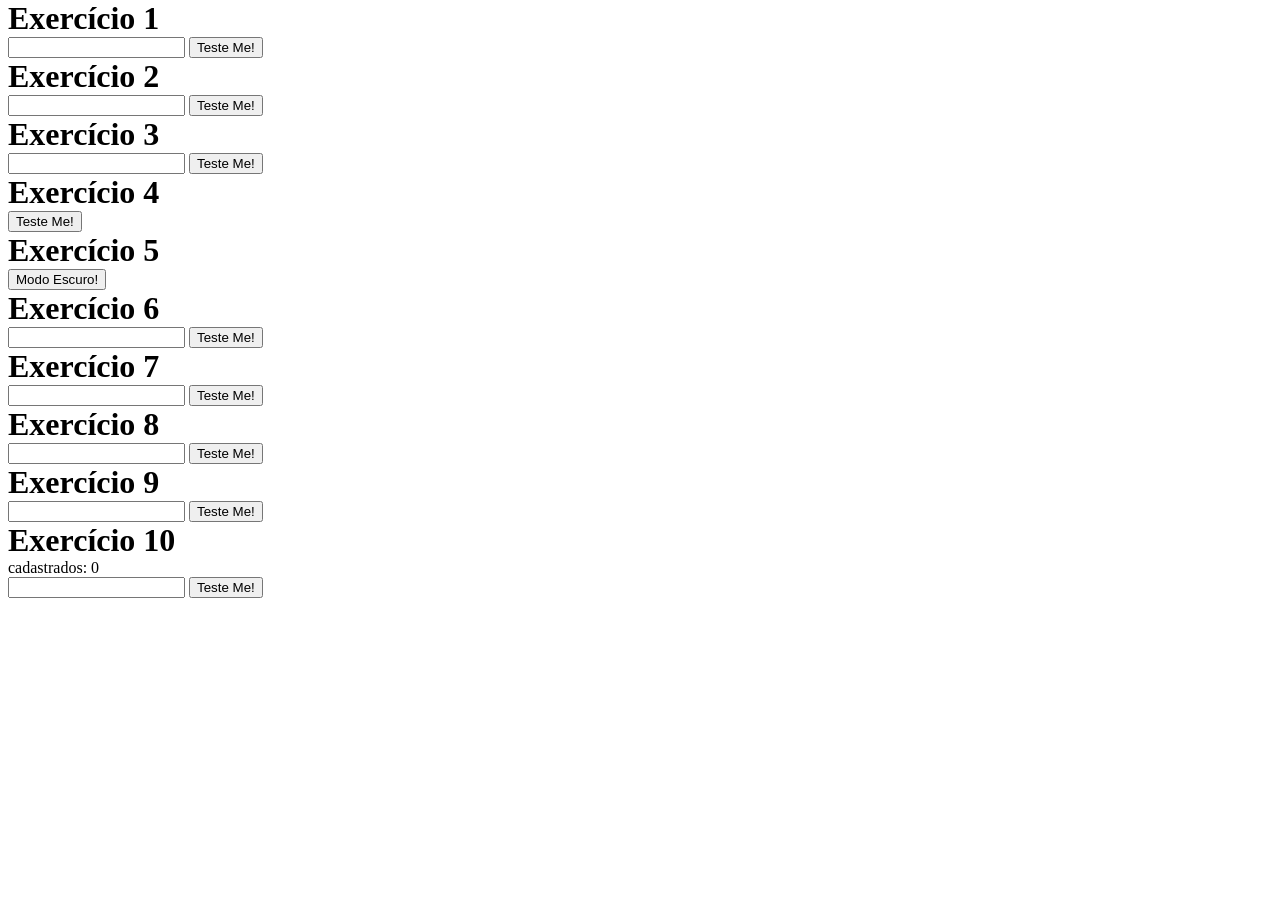
<file: index.html>
<!DOCTYPE html>
<html lang="en">
<head>
    <meta charset="UTF-8">
    <meta name="viewport" content="width=device-width, initial-scale=1.0">
    <title>Aula - 07/ Exercicios 1- 10</title>
    <script src="script.js"></script>
    <link rel="stylesheet" href="estilo.css">
</head>
<body>
    <div>
        <h1>Exercício 1</h1>
        <input type="text" id="input">   
        <button type="button" onclick="ex1()">Teste Me!</button>
        <p id="ex1"></p>
    </div>
    <div>
        <h1>Exercício 2</h1>
        <input type="text" id="input2">   
        <button type="button" onclick="ex2()">Teste Me!</button>
        <p id="ex2"></p>
    </div>
    <div>
        <h1>Exercício 3</h1>   
        <input type="text" id="input3">   
        <button type="button" onclick="ex3()">Teste Me!</button>
        <p id="ex3"></p>
    </div>
    <div>
        <h1>Exercício 4</h1>   
        <button type="button" onclick="ex4()">Teste Me!</button>
    </div>
    <div>
        <h1>Exercício 5</h1>   
        <button type="button" onclick="ex5()" id="botao">Modo Escuro!</button>
    </div>
    <div>
        <h1>Exercício 6</h1>   
        <input type="text" id="input6">   
        <button type="button" onclick="ex6()">Teste Me!</button>
        <ul id="lista"></ul>
    </div>
    <div>
        <h1>Exercício 7</h1>   
        <input type="text" id="input7">   
        <button type="button" onclick="ex7()">Teste Me!</button>
        <ul id="lista2"></ul>
    </div>
    <div>
        <h1>Exercício 8</h1>   
        <input type="text" id="input8"> 
        <button type="button" onclick="ex8()">Teste Me!</button>
        <p id="ex8"></p>
    </div>
    <div>
        <h1>Exercício 9</h1>
        <input type="text" id="input9"> 
        <button type="button" onclick="ex9()">Teste Me!</button>
        <p id="ex9"></p>
    </div>
    <div>
        <h1>Exercício 10</h1>   
        <p>cadastrados: <span id="contador">0</span></p>
        <input type="text" id="input10"> 
        <button type="button" onclick="ex10()">Teste Me!</button>
        <ul id="ex10"></ul>
    </div>
    
</body>
</html>
</file>
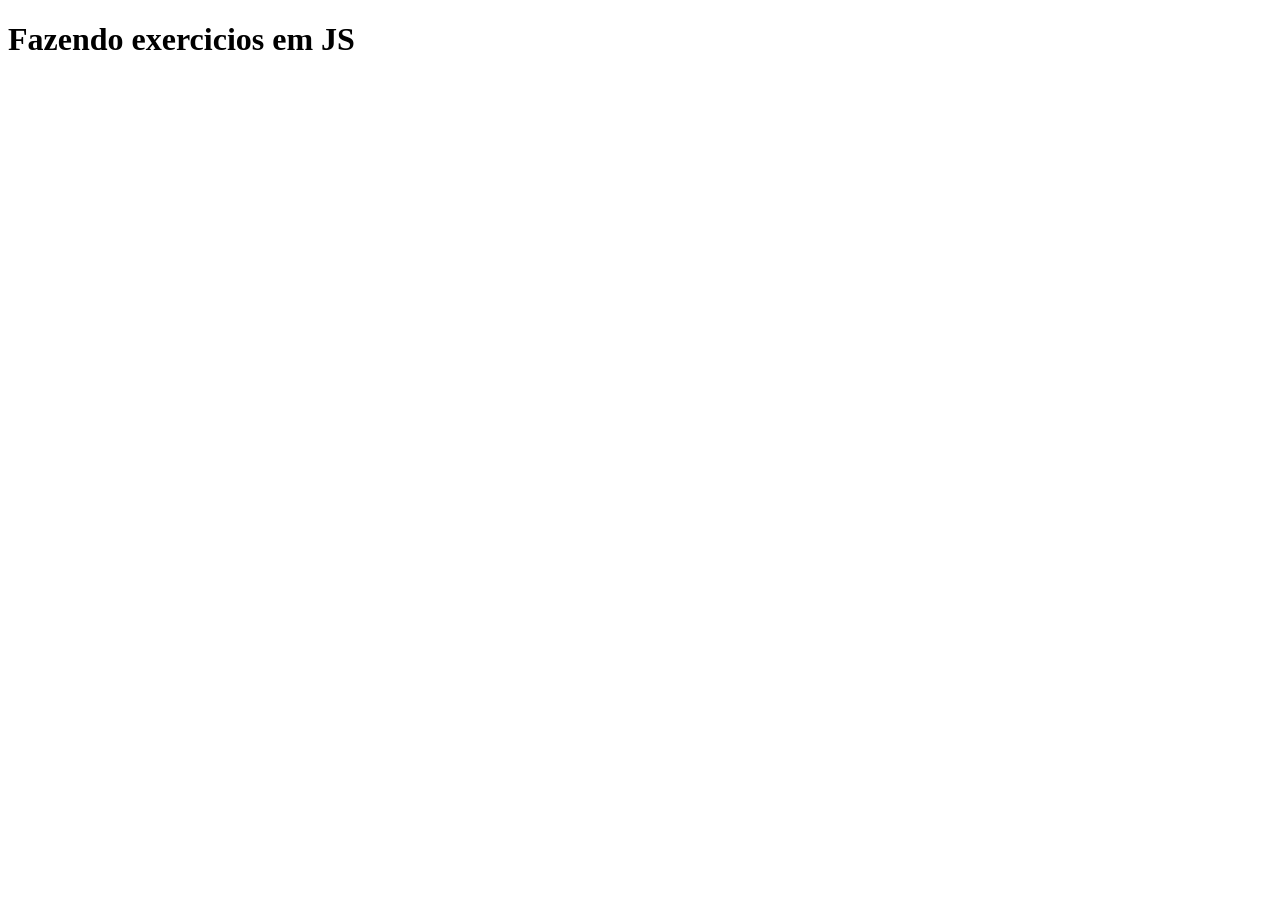
<file: aula02/index.html>
<!DOCTYPE html>
<html lang="pt-br">
<head>
    <meta charset="UTF-8">
    <meta name="viewport" content="width=device-width, initial-scale=1.0">
    <title>Aula 02</title>
    <script src="script.js"></script>
</head>
<body>
    <h1>Fazendo exercicios em JS</h1>
    
</body>
</html>
</file>
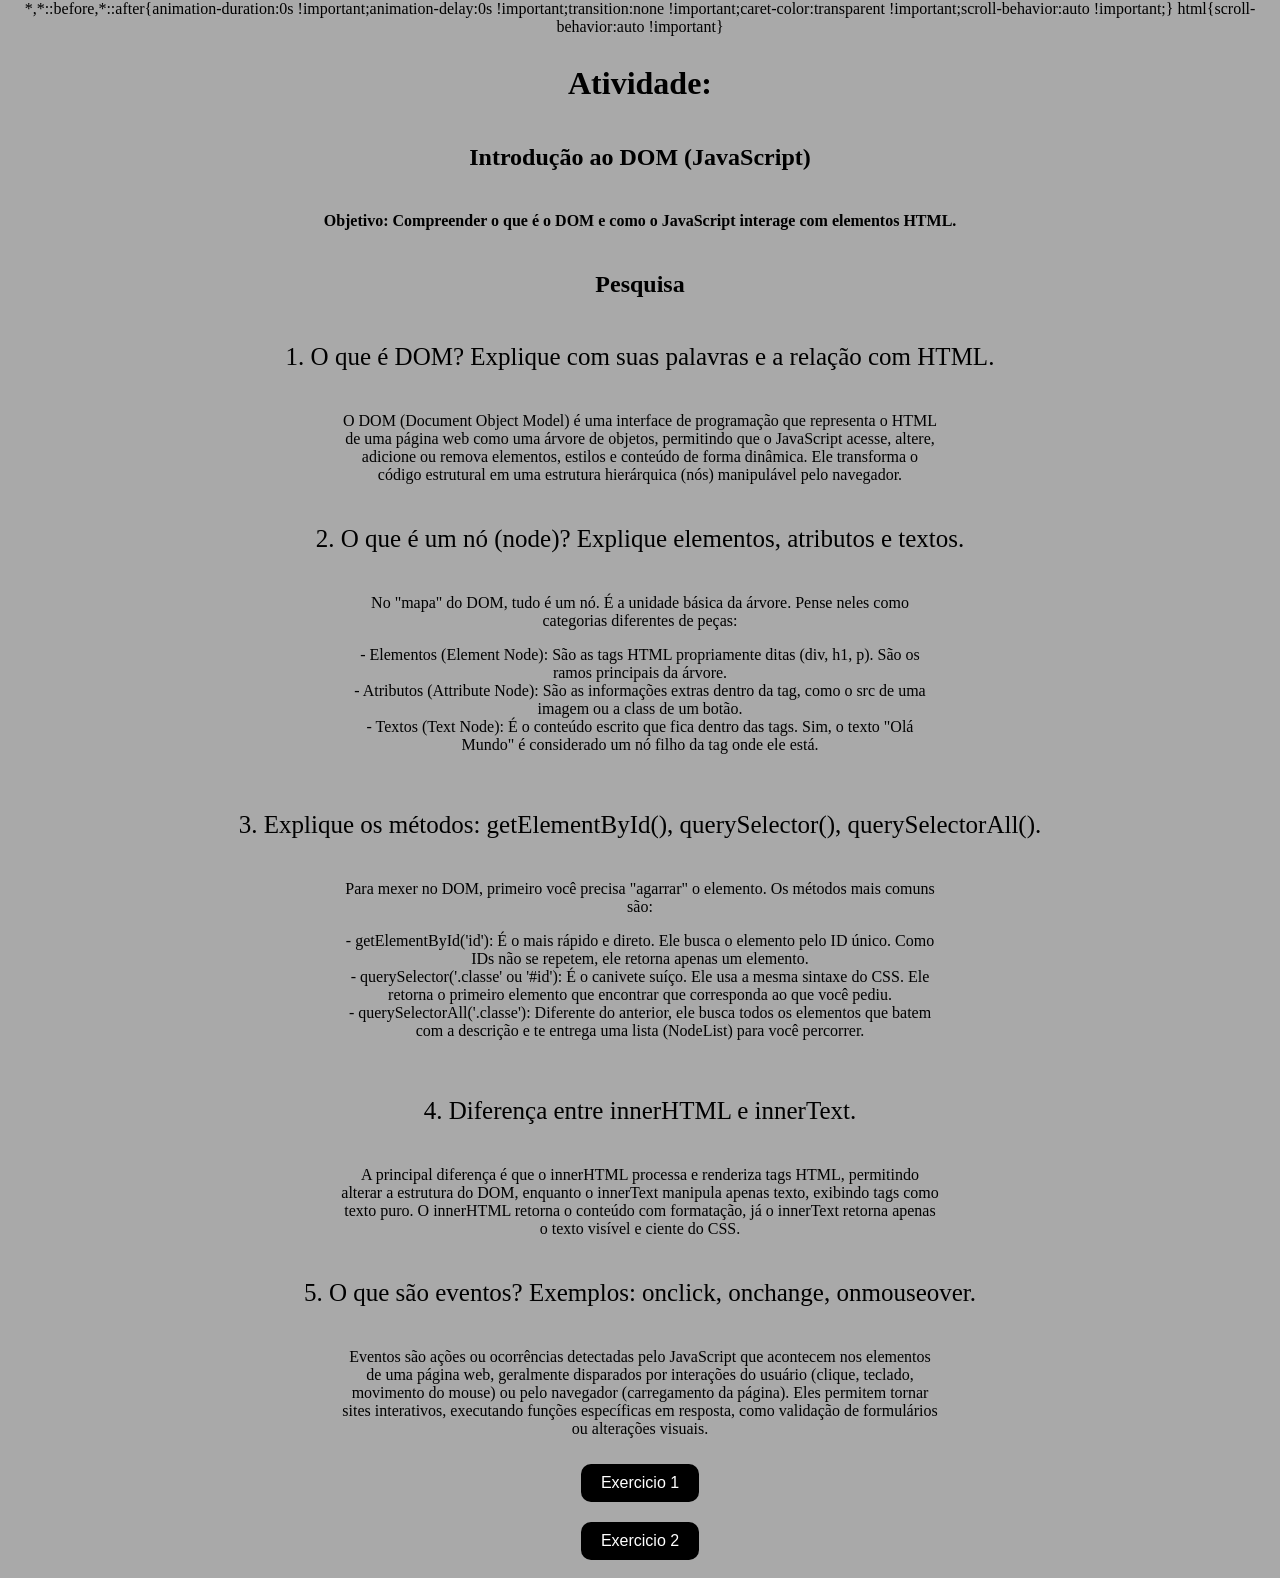
<file: aula06/index.html>
<!DOCTYPE html>
<html lang="pt-br">

<head>
    <meta charset="UTF-8">
    <meta name="viewport" content="width=device-width, initial-scale=1.0">
    <link rel="stylesheet" href="estilo.css">
    <script src="script.js"></script>
</head>

<body>
    <h1>Atividade:</h1>
    <h2>Introdução ao DOM (JavaScript)</h2>
    <h4>Objetivo: Compreender o que é o DOM e como o JavaScript interage com elementos HTML.</h4>

    <h2>Pesquisa</h2>
    <div>
        <p class="titulo">1. O que é DOM? Explique com suas palavras e a relação com HTML. </p>
        <p class="resposta">O DOM (Document Object Model) é uma interface de programação que representa o HTML de uma
            página web como uma árvore de objetos, permitindo que o JavaScript acesse, altere, adicione ou remova
            elementos, estilos e conteúdo de forma dinâmica. Ele transforma o código estrutural em uma estrutura
            hierárquica (nós) manipulável pelo navegador.</p>
    </div>
    <div>
        <p class="titulo">2. O que é um nó (node)? Explique elementos, atributos e textos. </p>
        <p class="resposta">No "mapa" do DOM, tudo é um nó. É a unidade básica da árvore. Pense neles como categorias
            diferentes de peças:
            <li class="liresposta">- Elementos (Element Node): São as tags HTML propriamente ditas (div, h1, p). São os
                ramos principais da árvore.</li>
            <li class="liresposta">- Atributos (Attribute Node): São as informações extras dentro da tag, como o src de
                uma imagem ou a class de um botão.</li>
            <li class="liresposta">- Textos (Text Node): É o conteúdo escrito que fica dentro das tags. Sim, o texto
                "Olá Mundo" é considerado um nó filho da tag onde ele está.</li>
        </p>
    </div>
    <div>
        <p class="titulo">3. Explique os métodos: getElementById(), querySelector(), querySelectorAll(). </p>
        <p class="resposta">Para mexer no DOM, primeiro você precisa "agarrar" o elemento. Os métodos mais comuns são:
            <li class="liresposta">- getElementById('id'): É o mais rápido e direto. Ele busca o elemento pelo ID único.
                Como IDs não se repetem, ele retorna apenas um elemento.</li>
            <li class="liresposta">- querySelector('.classe' ou '#id'): É o canivete suíço. Ele usa a mesma sintaxe do
                CSS. Ele retorna o primeiro elemento que encontrar que corresponda ao que você pediu.</li>
            <li class="liresposta">- querySelectorAll('.classe'): Diferente do anterior, ele busca todos os elementos
                que batem com a descrição e te entrega uma lista (NodeList) para você percorrer.</li>
        </p>
    </div>
    <div>
        <p class="titulo">4. Diferença entre innerHTML e innerText.</p>
        <p class="resposta">A principal diferença é que o innerHTML processa e renderiza tags HTML, permitindo alterar a
            estrutura do DOM, enquanto o innerText manipula apenas texto, exibindo tags como texto puro. O innerHTML
            retorna o conteúdo com formatação, já o innerText retorna apenas o texto visível e ciente do CSS.</p>
    </div>
    <div>
        <p class="titulo">5. O que são eventos? Exemplos: onclick, onchange, onmouseover.</p>
        <p class="resposta">Eventos são ações ou ocorrências detectadas pelo JavaScript que acontecem nos elementos de
            uma página web, geralmente disparados por interações do usuário (clique, teclado, movimento do mouse) ou
            pelo navegador (carregamento da página). Eles permitem tornar sites interativos, executando funções
            específicas em resposta, como validação de formulários ou alterações visuais.</p>
    </div>
    <button type="button" onclick="irParaPagina1()">Exercicio 1</button>
    <button type="button" onclick="irParaPagina2()">Exercicio 2</button>
    
</body>

</html>
</file>
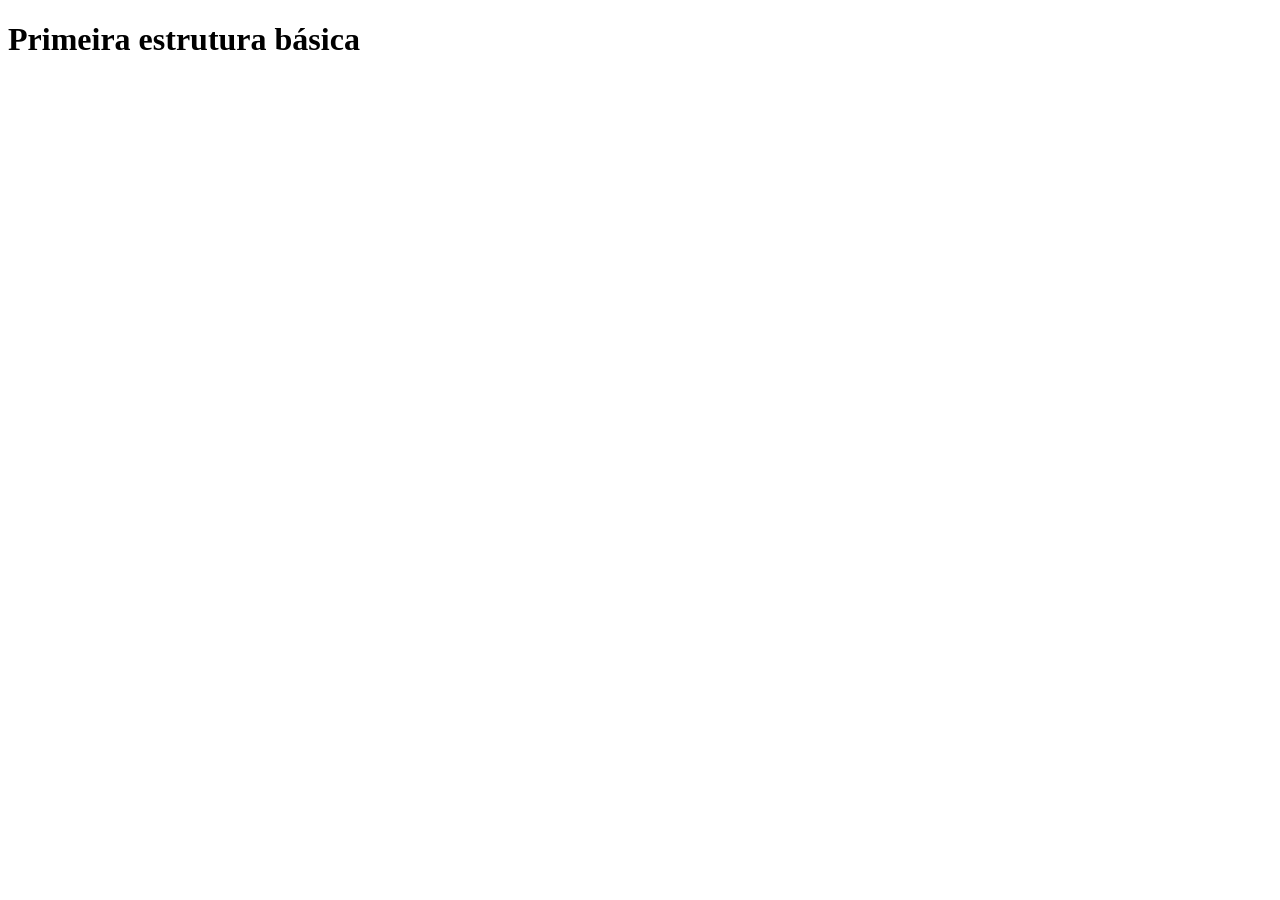
<file: aula1/index.html>
<!DOCTYPE html>
<html lang="en">
<head>
    <meta charset="UTF-8">
    <meta name="viewport" content="width=device-width, initial-scale=1.0">
    <title>JavaScript base</title>
    <script src="./js/javascript.js">
        
    </script>
</head>
<body>
    <h1>Primeira estrutura básica</h1>
</body>
</html>
</file>
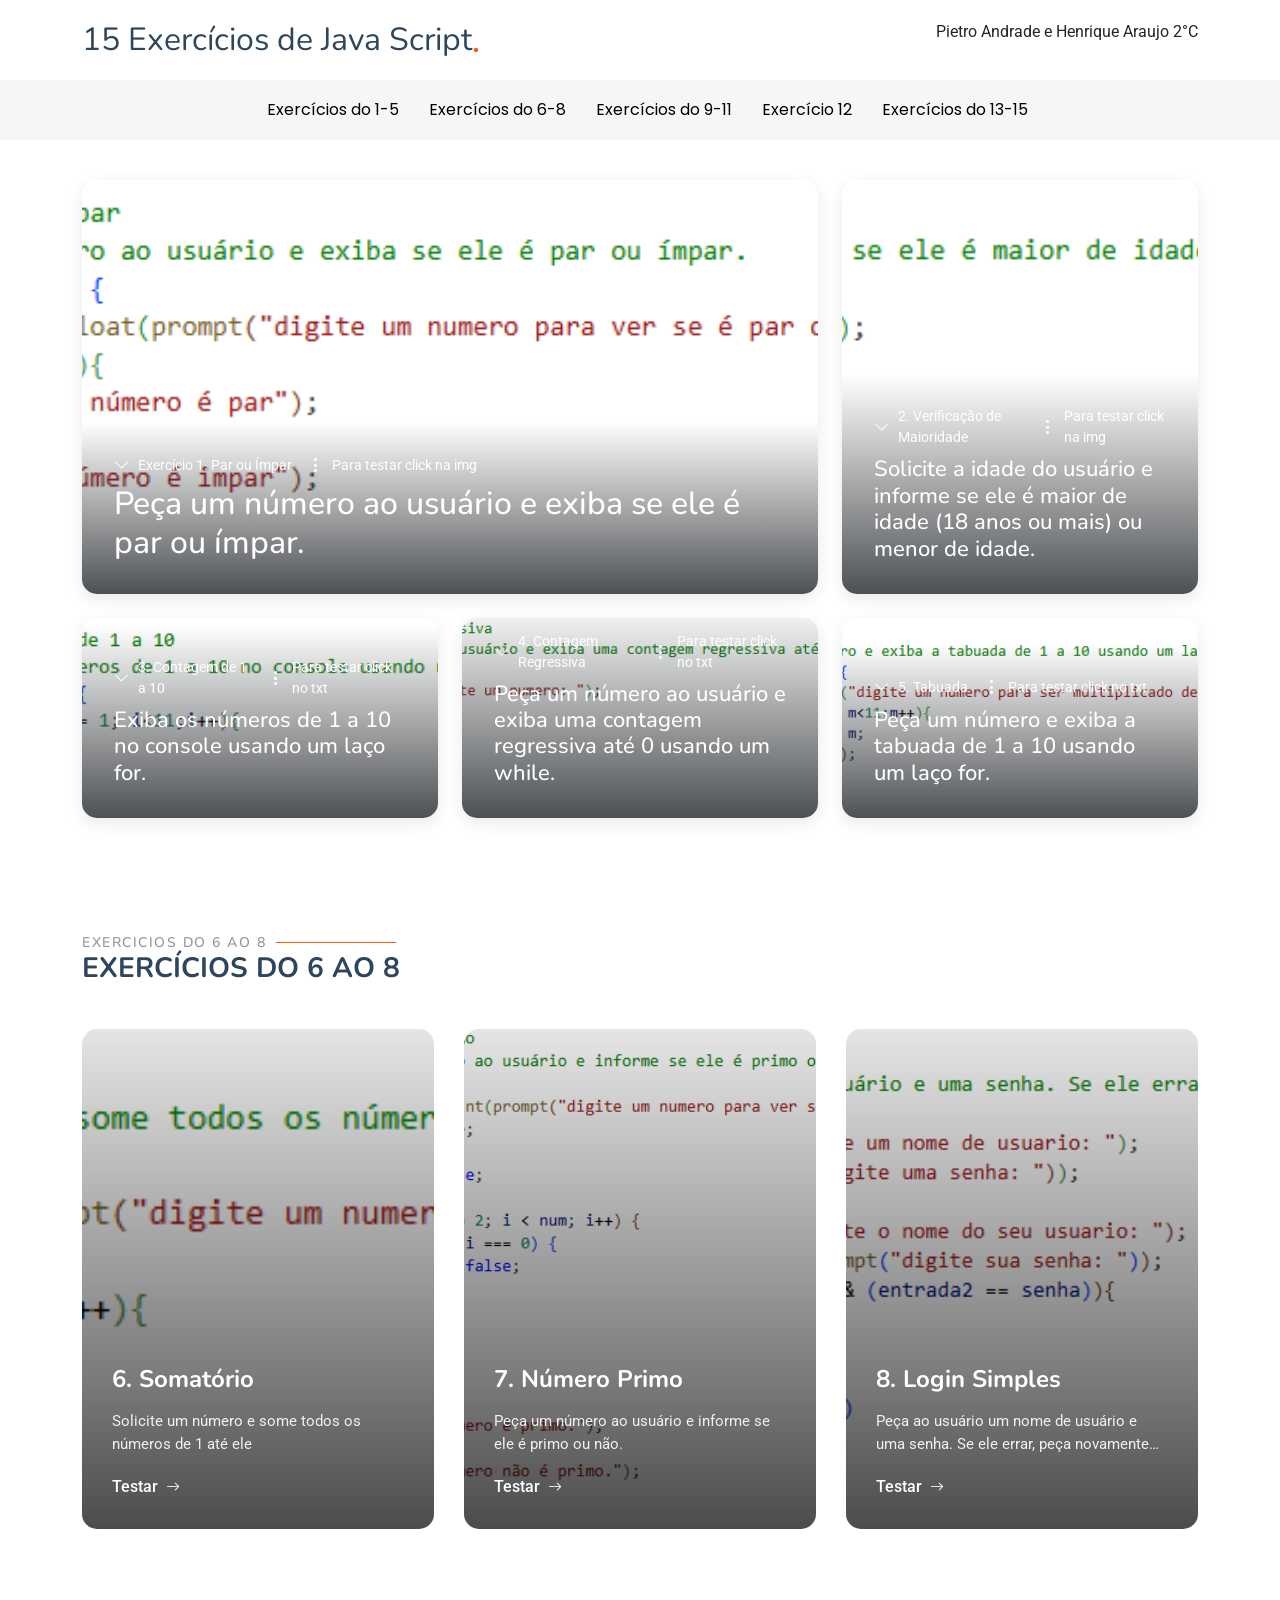
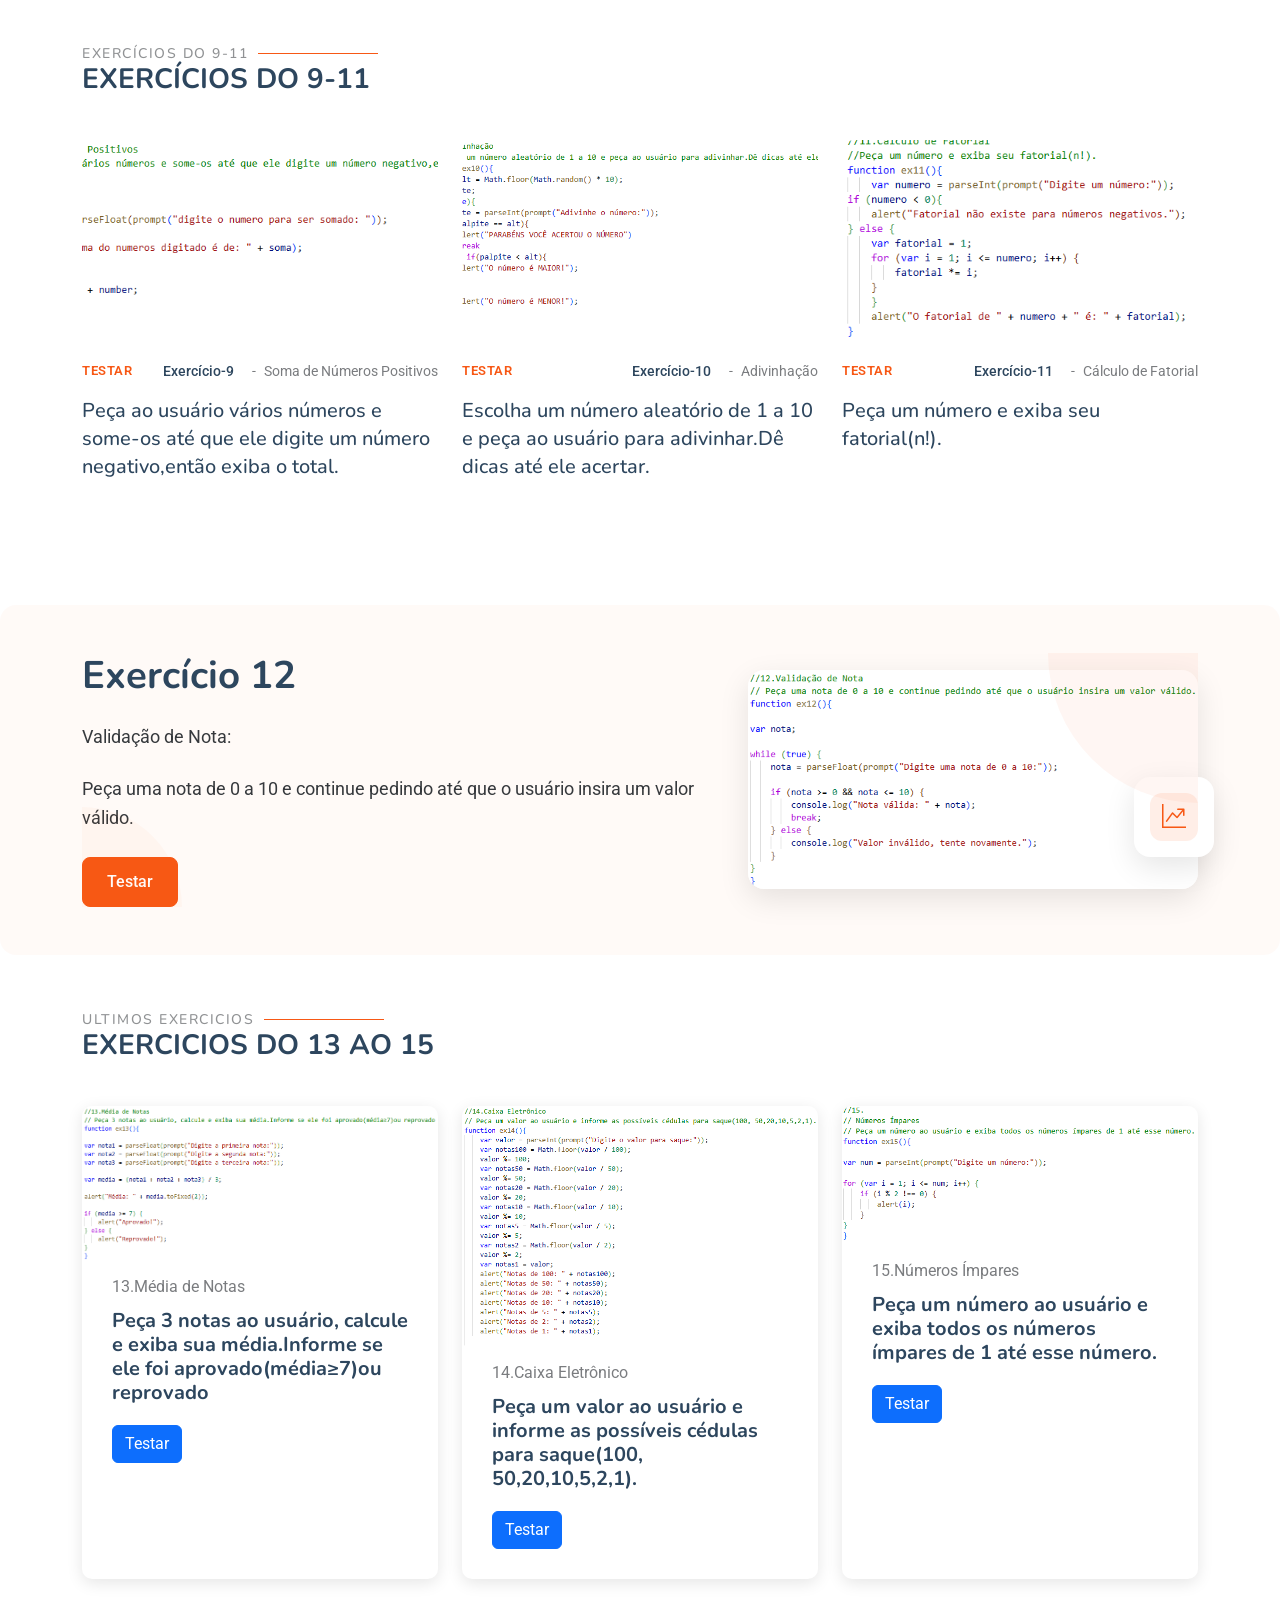
<file: SITE_IW-2/index.html>
<!DOCTYPE html>
<html lang="en">

<head>
  <meta charset="utf-8">
  <meta content="width=device-width, initial-scale=1.0" name="viewport">
  <title>Index - 15 Exercícios de Java Script</title>

  <!-- Fonts -->
  <link href="https://fonts.googleapis.com" rel="preconnect">
  <link href="https://fonts.gstatic.com" rel="preconnect" crossorigin>
  <link href="https://fonts.googleapis.com/css2?family=Roboto:ital,wght@0,100;0,300;0,400;0,500;0,700;0,900;1,100;1,300;1,400;1,500;1,700;1,900&family=Poppins:ital,wght@0,100;0,200;0,300;0,400;0,500;0,600;0,700;0,800;0,900;1,100;1,200;1,300;1,400;1,500;1,600;1,700;1,800;1,900&family=Nunito:ital,wght@0,200;0,300;0,400;0,500;0,600;0,700;0,800;0,900;1,200;1,300;1,400;1,500;1,600;1,700;1,800;1,900&display=swap" rel="stylesheet">

  <!-- Vendor CSS Files -->
  <link href="assets/vendor/bootstrap/css/bootstrap.min.css" rel="stylesheet">
  <link href="assets/vendor/bootstrap-icons/bootstrap-icons.css" rel="stylesheet">
  <link href="assets/vendor/aos/aos.css" rel="stylesheet">
  <link href="assets/vendor/swiper/swiper-bundle.min.css" rel="stylesheet">
  <link href="assets/vendor/glightbox/css/glightbox.min.css" rel="stylesheet">

  <!-- Main CSS File -->
  <link href="assets/css/main.css" rel="stylesheet">

  <!-- =======================================================
  * Template Name: Blogy
  * Template URL: https://bootstrapmade.com/blogy-bootstrap-blog-template/
  * Updated: Feb 22 2025 with Bootstrap v5.3.3
  * Author: BootstrapMade.com
  * License: https://bootstrapmade.com/license/
  ======================================================== -->
</head>

<body class="index-page">

  <header id="header" class="header position-relative">
    <div class="container-fluid container-xl position-relative">

      <div class="top-row d-flex align-items-center justify-content-between">
        <a href="index.html" class="logo d-flex align-items-end">
          <!-- Uncomment the line below if you also wish to use an image logo -->
          <!-- <img src="assets/img/logo.webp" alt=""> -->
          <h1 class="sitename">15 Exercícios de Java Script</h1><span>.</span>
        </a>

        <div class="d-flex align-items-center">
          <p>Pietro Andrade e Henrique Araujo 2°C</p>
        </div>
      </div>

    </div>

    <div class="nav-wrap">
      <div class="container d-flex justify-content-center position-relative">
        <nav id="navmenu" class="navmenu">
          <ul>
            <li><a href="#1a5">Exercícios do 1-5</a></li>
            <li><a href="#6a8">Exercícios do 6-8</a></li>
            <li><a href="#9a11">Exercícios do 9-11</a></li>
            <li><a href="#12">Exercício 12</a></li>
            <li><a href="#13a15">Exercícios do 13-15</a></li>
          </ul>
          <i class="mobile-nav-toggle d-xl-none bi bi-list"></i>
        </nav>
      </div>
    </div>

  </header>

  <main class="main">

    <!-- Blog Hero Section -->
    <section id="1a5" class="blog-hero section">

      <div class="container" data-aos="fade-up" data-aos-delay="100">

        <div class="blog-grid">

          <!-- Featured Post (Large) -->
          <article class="blog-item featured" data-aos="fade-up">
            <img onclick="ex1()" src="assets/img/img1.png" alt="Blog Image" class="img-fluid">
            <div class="blog-content">
              <div class="post-meta">
                <span class="date">Exercício 1. Par ou Ímpar</span>
                <span class="category">Para testar click na img</span>
              </div>
              <h2 class="post-title">
                <a title="Peça um número ao usuário e exiba se ele é par ou ímpar.">Peça um número ao usuário e exiba se ele é par ou ímpar.</a>
              </h2>
            </div>
          </article><!-- End Featured Post -->

          <!-- Regular Posts -->
          <article class="blog-item" data-aos="fade-up" data-aos-delay="100">
            <img onclick="ex2()" src="assets/img/img2.png" alt="Blog Image" class="img-fluid">
            <div class="blog-content">
              <div class="post-meta">
                <span class="date">2. Verificação de Maioridade</span>
                <span class="category">Para testar click na img</span>
              </div>
              <h2 class="post-title">
                <a title="Solicite a idade do usuário e informe se ele é maior de idade (18 anos ou mais) ou menor de idade.">Solicite a idade do usuário e informe se ele é maior de idade (18 anos ou mais) ou menor de idade.</a>
              </h2>
            </div>
          </article><!-- End Blog Item -->

          <article class="blog-item" data-aos="fade-up" data-aos-delay="200">
            <img src="assets/img/img3.png" alt="Blog Image" class="img-fluid">
            <div class="blog-content">
              <div class="post-meta">
                <span class="date">3. Contagem de 1 a 10</span>
                <span class="category">Para testar click no txt</span>
              </div>
              <h2 class="post-title">
                <a onclick="ex3()" title="Exiba os números de 1 a 10 no console usando um laço for.">Exiba os números de 1 a 10 no console usando um laço for.</a>
              </h2>
            </div>
          </article><!-- End Blog Item -->

          <article class="blog-item" data-aos="fade-up" data-aos-delay="300">
            <img  src="assets/img/img4.png" alt="Blog Image" class="img-fluid">
            <div class="blog-content">
              <div class="post-meta">
                <span class="date">4. Contagem Regressiva</span>
                <span class="category">Para testar click no txt</span>
              </div>
              <h2 class="post-title">
                <a onclick="ex4()" title="Peça um número ao usuário e exiba uma contagem regressiva até 0 usando um while.">Peça um número ao usuário e exiba uma contagem regressiva até 0 usando um while.</a>
              </h2>
            </div>
          </article><!-- End Blog Item -->

          <article class="blog-item" data-aos="fade-up" data-aos-delay="400">
            <img src="assets/img/img5.png" alt="Blog Image" class="img-fluid">
            <div class="blog-content">
              <div class="post-meta">
                <span class="date">5. Tabuada</span>
                <span class="category">Para testar click no txt</span>
              </div>
              <h2 class="post-title">
                <a  onclick="ex5()" title="Peça um número e exiba a tabuada de 1 a 10 usando um laço for.">Peça um número e exiba a tabuada de 1 a 10 usando um laço for.</a>
              </h2>
            </div>
          </article><!-- End Blog Item -->

        </div>

      </div>

    </section><!-- /Blog Hero Section -->

    <!-- Featured Posts Section -->
    <section id="6a8" class="featured-posts section">

      <!-- Section Title -->
      <div class="container section-title" data-aos="fade-up">
        <h2>Exercicios do 6 ao 8</h2>
        <div> <span class="description-title">Exercícios do 6 ao 8</span></div>
      </div><!-- End Section Title -->

      <div class="container" data-aos="fade-up" data-aos-delay="100">

        <div class="blog-posts-slider swiper init-swiper">
          <script type="application/json" class="swiper-config">
            {
              "loop": true,
              "speed": 800,
              "autoplay": {
                "delay": 5000
              },
              "slidesPerView": 3,
              "spaceBetween": 30,
              "breakpoints": {
                "320": {
                  "slidesPerView": 1,
                  "spaceBetween": 20
                },
                "768": {
                  "slidesPerView": 2,
                  "spaceBetween": 20
                },
                "1200": {
                  "slidesPerView": 3,
                  "spaceBetween": 30
                }
              }
            }
          </script>

          <div class="swiper-wrapper">
            <div class="swiper-slide">
              <div class="blog-post-item">
                <img src="assets/img/img6.png" alt="Blog Image">
                <div class="blog-post-content">
                  <h2>6. Somatório</h2>
                  <p>Solicite um número e some todos os números de 1 até ele</p>
                  <a onclick="ex6()" class="read-more">Testar <i class="bi bi-arrow-right"></i></a>
                </div>
              </div>
            </div><!-- End slide item -->

            <div class="swiper-slide">
              <div class="blog-post-item">
                <img src="assets/img/img7.png" alt="Blog Image">
                <div class="blog-post-content">
                  <h2>7. Número Primo</h2>
                  <p>Peça um número ao usuário e informe se ele é primo ou não.</p>
                  <a onclick="ex7()" class="read-more">Testar <i class="bi bi-arrow-right"></i></a>
                </div>
              </div>
            </div><!-- End slide item -->

            <div class="swiper-slide">
              <div class="blog-post-item">
                <img src="assets/img/img8.png" alt="Blog Image">
                <div class="blog-post-content">
                  <h2>8. Login Simples</h2>
                  <p>Peça ao usuário um nome de usuário e uma senha. Se ele errar, peça novamente até acertar.</p>
                  <a onclick="ex8()" class="read-more">Testar <i class="bi bi-arrow-right"></i></a>
                </div>
              </div>
            </div><!-- End slide item -->
          </div>

        </div>

      </div>

    </section><!-- /Featured Posts Section -->

    <!-- Category Section Section -->
    <section id="9a11" class="category-section section">

      <!-- Section Title -->
      <div class="container section-title" data-aos="fade-up">
        <h2>Exercícios do 9-11</h2>
        <div> <span class="description-title">Exercícios do 9-11</span></div>
      </div><!-- End Section Title -->

      <div class="container" data-aos="fade-up" data-aos-delay="100">
        <!-- Featured Posts -->
        <div class="row gy-4 mb-4">
          <div class="col-lg-4">
            <article class="featured-post">
              <div class="post-img">
                <img src="assets/img/img9.png" alt="" class="img-fluid" loading="lazy">
              </div>
              <div class="post-content">
                <div class="category-meta">
                  <span onclick="ex9()" class="post-category">testar</span>
                  <div class="author-meta">
                    <span class="author-name">Exercício-9</span>
                    <span class="post-date">Soma de Números Positivos</span>
                  </div>
                </div>
                <h2 class="title">
                  <a>Peça ao usuário vários números e some-os até que ele digite um número negativo,então exiba o total.</a>
                </h2>
              </div>
            </article>
          </div>

          <div class="col-lg-4">
            <article class="featured-post">
              <div class="post-img">
                <img src="assets/img/img10.png" alt="" class="img-fluid" loading="lazy">
              </div>
              <div class="post-content">
                <div class="category-meta">
                  <span onclick="ex10()" class="post-category">testar</span>
                  <div class="author-meta">
                    <span class="author-name">Exercício-10</span>
                    <span class="post-date">Adivinhação</span>
                  </div>
                </div>
                <h2 class="title">
                  <a>Escolha um número aleatório de 1 a 10 e peça ao usuário para adivinhar.Dê dicas até ele acertar.</a>
                </h2>
              </div>
            </article>
          </div>

          <div class="col-lg-4">
            <article class="featured-post">
              <div class="post-img">
                <img src="assets/img/img11.png" alt="" class="img-fluid" loading="lazy">
              </div>
              <div class="post-content">
                <div class="category-meta">
                  <span onclick="ex11()" class="post-category">testar</span>
                  <div class="author-meta">
                    <span class="author-name">Exercício-11</span>
                    <span class="post-date">Cálculo de Fatorial</span>
                  </div>
                </div>
                <h2 class="title">
                  <a>Peça um número e exiba seu fatorial(n!).</a>
                </h2>
              </div>
            </article>
          </div>
        </div>

        <!-- List Posts -->
        
      </div>

    </section><!-- /Category Section Section -->

    <!-- Call To Action 2 Section -->
    <section id="12" class="call-to-action-2 section">

      <div class="container" data-aos="fade-up" data-aos-delay="100">

        <div class="advertise-1 d-flex flex-column flex-lg-row gap-4 align-items-center position-relative">

          <div class="content-left flex-grow-1" data-aos="fade-right" data-aos-delay="200">
            <h2>Exercício 12</h2>
            <p class="my-4">Validação de Nota:</p>
            <p class="my-4">Peça uma nota de 0 a 10 e continue pedindo até que o usuário insira um valor válido.</p>

            <div class="cta-buttons d-flex flex-wrap gap-3">
              <a onclick="ex12()" class="btn btn-primary">Testar</a>
            </div>
          </div>

          <div class="content-right position-relative" data-aos="fade-left" data-aos-delay="300">
            <img src="assets/img/img12.png" alt="Digital Platform" class="img-fluid rounded-4">
            <div class="floating-card">
              <div class="card-icon">
                <i class="bi bi-graph-up-arrow"></i>
              </div>
            </div>
          </div>

          <div class="decoration">
            <div class="circle-1"></div>
            <div class="circle-2"></div>
          </div>

        </div>

      </div>

    </section><!-- /Call To Action 2 Section -->

    <!-- Latest Posts Section -->
    <section id="13a15" class="latest-posts section">

      <!-- Section Title -->
      <div class="container section-title" data-aos="fade-up">
        <h2>Ultimos Exercicios</h2>
        <div><span>Exercicios</span> <span class="description-title">do 13 ao 15</span></div>
      </div><!-- End Section Title -->

      <div class="container" data-aos="fade-up" data-aos-delay="100">
        <div class="row gy-4">

          <div class="col-lg-4">
            <article>

              <div class="post-img">
                <img src="assets/img/img13.png" alt="" class="img-fluid">
              </div>

              <p class="post-category">13.Média de Notas</p>

              <h2 class="title">
                <a>Peça 3 notas ao usuário, calcule e exiba sua média.Informe se ele foi aprovado(média≥7)ou reprovado</a>
              </h2>

              <div class="cta-buttons d-flex flex-wrap gap-3">
                <a onclick="ex13()" class="btn btn-primary">Testar</a>
              </div>

            </article>
          </div><!-- End post list item -->

          <div class="col-lg-4">
            <article>

              <div class="post-img">
                <img src="assets/img/img14.png" alt="" class="img-fluid">
              </div>

              <p class="post-category">14.Caixa Eletrônico</p>

              <h2 class="title">
                <a>Peça um valor ao usuário e informe as possíveis cédulas para saque(100, 50,20,10,5,2,1).</a>
              </h2>

              <div class="cta-buttons d-flex flex-wrap gap-3">
                <a onclick="ex14()" class="btn btn-primary">Testar</a>
              </div>

            </article>
          </div><!-- End post list item -->

          <div class="col-lg-4">
            <article>

              <div class="post-img">
                <img src="assets/img/img15.png" alt="" class="img-fluid">
              </div>

              <p class="post-category">15.Números Ímpares</p>

              <h2 class="title">
                <a>Peça um número ao usuário e exiba todos os números ímpares de 1 até esse número.</a>
              </h2>

              <div class="cta-buttons d-flex flex-wrap gap-3">
                <a onclick="ex15()" class="btn btn-primary">Testar</a>
              </div>

            </article>
          </div><!-- End post list item -->

        </div>
      </div>

    </section><!-- /Latest Posts Section -->

  </main>
  <!-- Scroll Top -->
  <a href="#" id="scroll-top" class="scroll-top d-flex align-items-center justify-content-center"><i class="bi bi-arrow-up-short"></i></a>

  <!-- Preloader -->
  <div id="preloader"></div>

  <!-- Vendor JS Files -->
  <script src="assets/vendor/bootstrap/js/bootstrap.bundle.min.js"></script>
  <script src="assets/vendor/php-email-form/validate.js"></script>
  <script src="assets/vendor/aos/aos.js"></script>
  <script src="assets/vendor/swiper/swiper-bundle.min.js"></script>
  <script src="assets/vendor/purecounter/purecounter_vanilla.js"></script>
  <script src="assets/vendor/glightbox/js/glightbox.min.js"></script>

  <!-- Main JS File -->
  <script src="assets/js/main.js"></script>

</body>

</html>
</file>
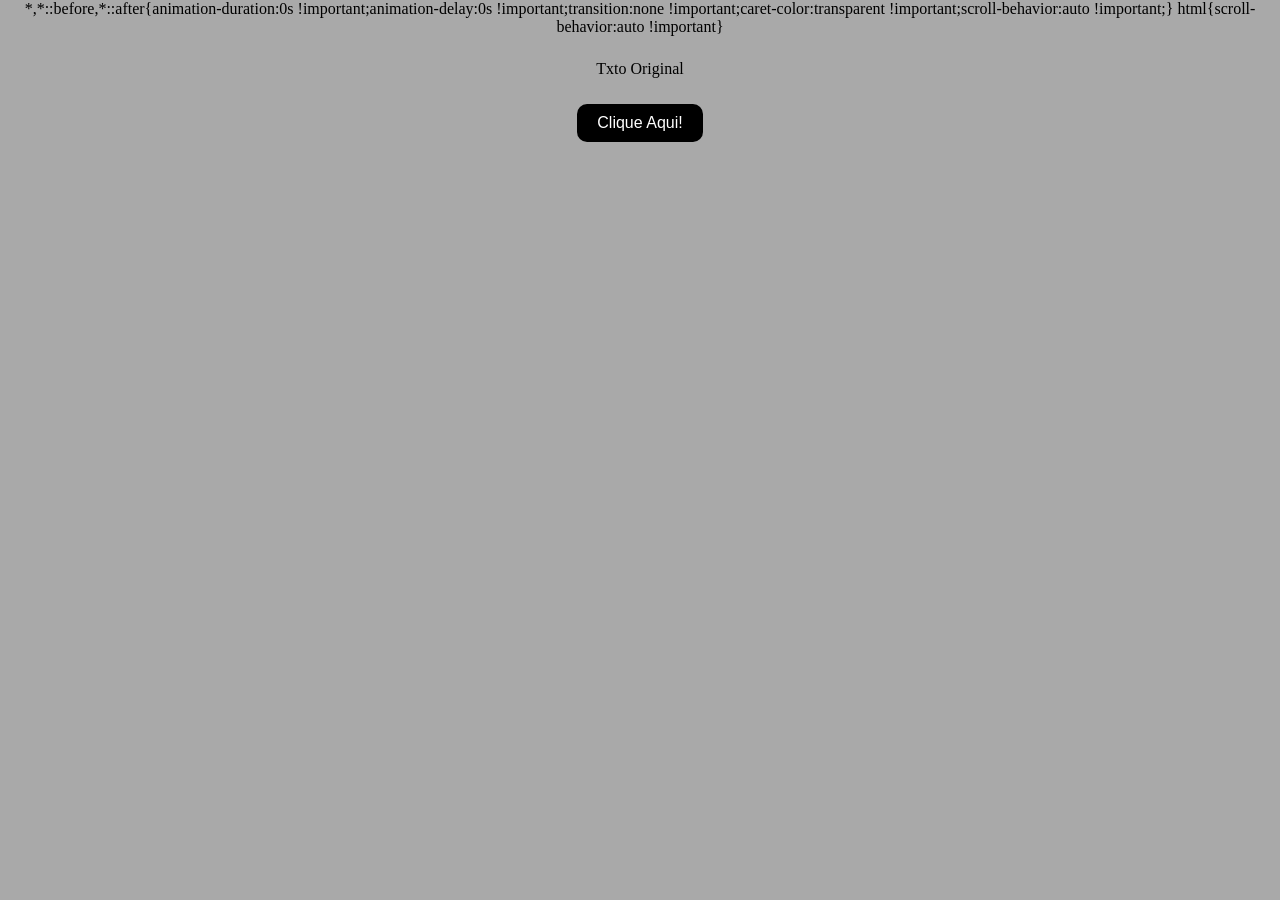
<file: aula06/exercicio1.html>
<!DOCTYPE html>
<html lang="en">
<head>
    <meta charset="UTF-8">
    <meta name="viewport" content="width=device-width, initial-scale=1.0">
    <link rel="stylesheet" href="estilo.css">
    <script src="script.js"></script>
</head>
<body>
    <p id="texto">Txto Original</p>
    <button type="button" onclick="exercicio1()">Clique Aqui!</button>
    
</body>
</html>
</file>
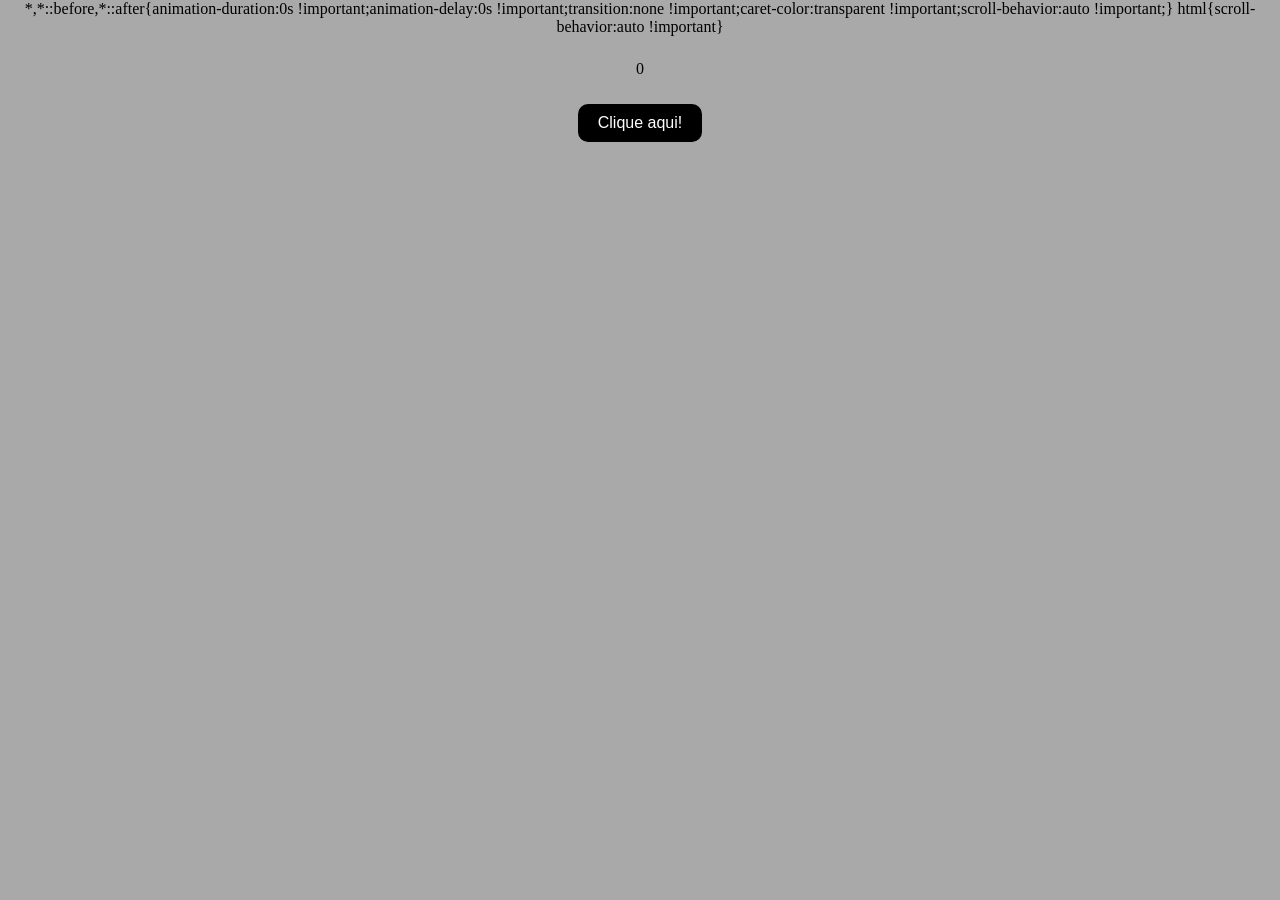
<file: aula06/exercicio2.html>
<!DOCTYPE html>
<html lang="en">
<head>
    <meta charset="UTF-8">
    <meta name="viewport" content="width=device-width, initial-scale=1.0">
    <link rel="stylesheet" href="estilo.css">
    <script src="script.js"></script>
</head>
<body>
    <p id="contagem">0</p>
    <button type="button" onclick="incrementar()" >Clique aqui!</button> 

</body>
</html>
</file>
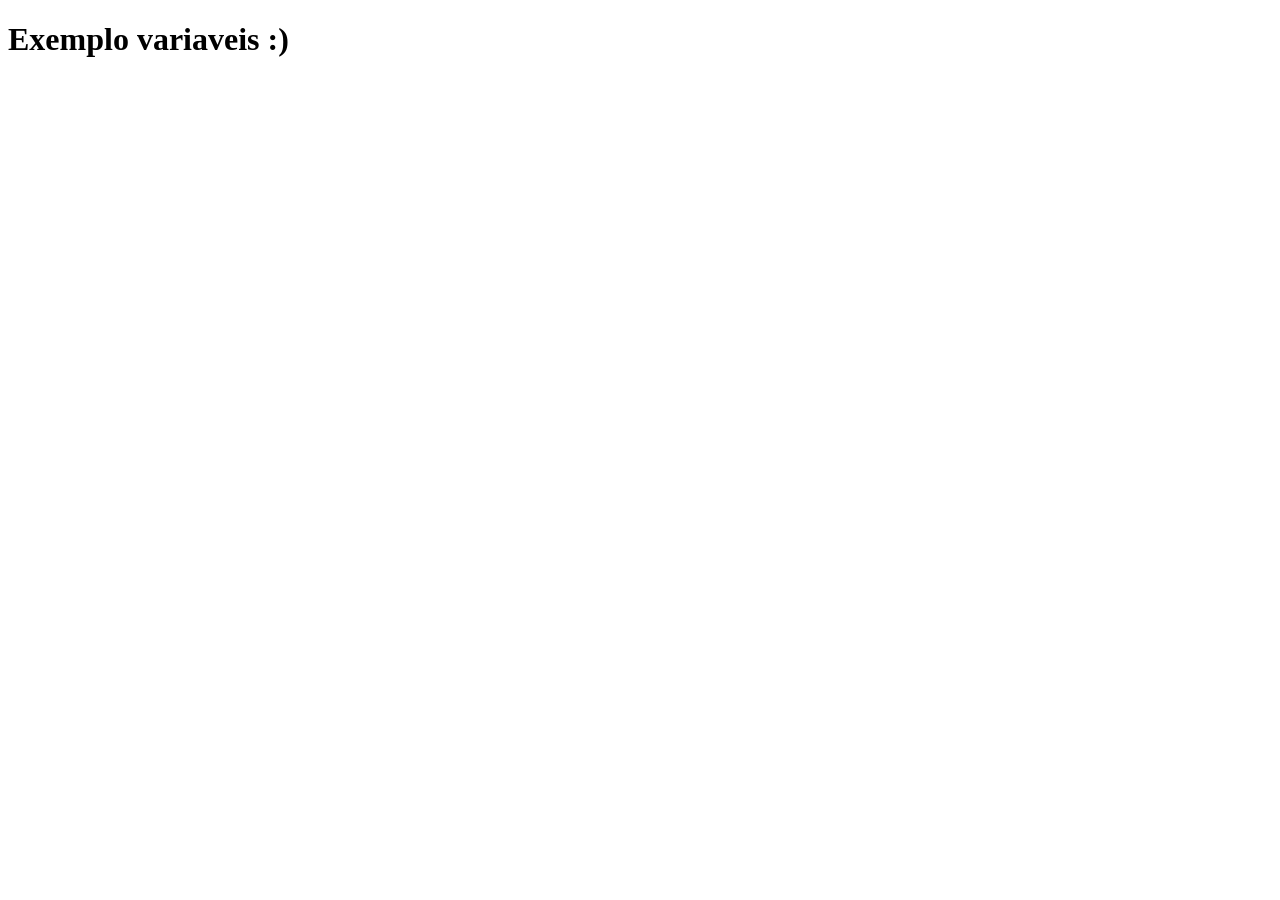
<file: aula1/exmplo_variavel.html>
<!DOCTYPE html>
<html lang="en">
<head>
    <meta charset="UTF-8">
    <meta name="viewport" content="width=device-width, initial-scale=1.0">
    <title>Exemplo variaveis</title>
    <script src="./js/variavel.js">
        
    </script>
</head>
<body>
    <h1>Exemplo variaveis 
        :)
    </h1>
</body>
</html>
</file>
<file: estilo.css>
*{
    margin-top: auto;
    margin-bottom: auto;

}
</file>
<file: aula06/estilo.css>
*{
display: flex;
    flex-direction: column;
    align-items: center; /* Centraliza tudo o que estiver no body */
    text-align: center;
    background-color: darkgrey;
}
.div{
    justify-items:center ;
}
.resposta{
   width: 600px;
   height: auto;
}
.liresposta{
    width: 600px;
}
.titulo{
    font-size: 25px;

}
button {
    width: auto; /* Ou 600px se quiser que ocupem a linha toda */
    padding: 10px 20px;
    margin: 10px;
    cursor: pointer;
    background-color: black;
    color: white;
    border: none;
    border-radius: 10px;
    font-size: 16px;
    transition: 0.3s;
}

button:hover {
    background-color: rgb(107, 107, 107); /* Muda de cor ao passar o mouse */
}
</file>
<file: SITE_IW-2/assets/css/main.css>
/**
* Template Name: Blogy
* Template URL: https://bootstrapmade.com/blogy-bootstrap-blog-template/
* Updated: Feb 22 2025 with Bootstrap v5.3.3
* Author: BootstrapMade.com
* License: https://bootstrapmade.com/license/
*/

@charset "UTF-8";

/*--------------------------------------------------------------
# Font & Color Variables
# Help: https://bootstrapmade.com/color-system/
--------------------------------------------------------------*/
/* Fonts */
:root {
  --default-font: "Roboto",  system-ui, -apple-system, "Segoe UI", Roboto, "Helvetica Neue", Arial, "Noto Sans", "Liberation Sans", sans-serif, "Apple Color Emoji", "Segoe UI Emoji", "Segoe UI Symbol", "Noto Color Emoji";
  --heading-font: "Nunito",  sans-serif;
  --nav-font: "Poppins",  sans-serif;
}
.post-title{
  font-size: 22px;
}
.botao{
    background-color: var(--accent-color);
    border-color: var(--accent-color);
    color: var(--contrast-color);
        padding: 0.75rem 1.5rem;
    font-weight: 500;
    border-radius: 0.5rem;
    transition: all 0.3s ease;
}

/* Global Colors - The following color variables are used throughout the website. Updating them here will change the color scheme of the entire website */
:root { 
  --background-color: #ffffff; /* Background color for the entire website, including individual sections */
  --default-color: #212529; /* Default color used for the majority of the text content across the entire website */
  --heading-color: #2d465e; /* Color for headings, subheadings and title throughout the website */
  --accent-color: #f75815; /* Accent color that represents your brand on the website. It's used for buttons, links, and other elements that need to stand out */
  --surface-color: #ffffff; /* The surface color is used as a background of boxed elements within sections, such as cards, icon boxes, or other elements that require a visual separation from the global background. */
  --contrast-color: #ffffff; /* Contrast color for text, ensuring readability against backgrounds of accent, heading, or default colors. */
}

/* Nav Menu Colors - The following color variables are used specifically for the navigation menu. They are separate from the global colors to allow for more customization options */
:root {
  --nav-color: #000000;  /* The default color of the main navmenu links */
  --nav-hover-color: #f75815; /* Applied to main navmenu links when they are hovered over or active */
  --nav-mobile-background-color: #ffffff; /* Used as the background color for mobile navigation menu */
  --nav-dropdown-background-color: #ffffff; /* Used as the background color for dropdown items that appear when hovering over primary navigation items */
  --nav-dropdown-color: #212529; /* Used for navigation links of the dropdown items in the navigation menu. */
  --nav-dropdown-hover-color: #f75815; /* Similar to --nav-hover-color, this color is applied to dropdown navigation links when they are hovered over. */
}

/* Color Presets - These classes override global colors when applied to any section or element, providing reuse of the sam color scheme. */

.light-background {
  --background-color: #f9f9f9;
  --surface-color: #ffffff;
}

.dark-background {
  --background-color: #060606;
  --default-color: #ffffff;
  --heading-color: #ffffff;
  --surface-color: #252525;
  --contrast-color: #ffffff;
}

/* Smooth scroll */
:root {
  scroll-behavior: smooth;
}

/*--------------------------------------------------------------
# General Styling & Shared Classes
--------------------------------------------------------------*/
body {
  color: var(--default-color);
  background-color: var(--background-color);
  font-family: var(--default-font);
}

a {
  color: var(--accent-color);
  text-decoration: none;
  transition: 0.3s;
}

a:hover {
  color: color-mix(in srgb, var(--accent-color), transparent 25%);
  text-decoration: none;
}

h1,
h2,
h3,
h4,
h5,
h6 {
  color: var(--heading-color);
  font-family: var(--heading-font);
}

/* PHP Email Form Messages
------------------------------*/
.php-email-form .error-message {
  display: none;
  background: #df1529;
  color: #ffffff;
  text-align: left;
  padding: 15px;
  margin-bottom: 24px;
  font-weight: 600;
}

.php-email-form .sent-message {
  display: none;
  color: #ffffff;
  background: #059652;
  text-align: center;
  padding: 15px;
  margin-bottom: 24px;
  font-weight: 600;
}

.php-email-form .loading {
  display: none;
  background: var(--surface-color);
  text-align: center;
  padding: 15px;
  margin-bottom: 24px;
}

.php-email-form .loading:before {
  content: "";
  display: inline-block;
  border-radius: 50%;
  width: 24px;
  height: 24px;
  margin: 0 10px -6px 0;
  border: 3px solid var(--accent-color);
  border-top-color: var(--surface-color);
  animation: php-email-form-loading 1s linear infinite;
}

@keyframes php-email-form-loading {
  0% {
    transform: rotate(0deg);
  }

  100% {
    transform: rotate(360deg);
  }
}

/* Pulsating Play Button
------------------------------*/
.pulsating-play-btn {
  width: 94px;
  height: 94px;
  background: radial-gradient(var(--accent-color) 50%, color-mix(in srgb, var(--accent-color), transparent 75%) 52%);
  border-radius: 50%;
  display: block;
  position: relative;
  overflow: hidden;
}

.pulsating-play-btn:before {
  content: "";
  position: absolute;
  width: 120px;
  height: 120px;
  animation-delay: 0s;
  animation: pulsate-play-btn 2s;
  animation-direction: forwards;
  animation-iteration-count: infinite;
  animation-timing-function: steps;
  opacity: 1;
  border-radius: 50%;
  border: 5px solid color-mix(in srgb, var(--accent-color), transparent 30%);
  top: -15%;
  left: -15%;
  background: rgba(198, 16, 0, 0);
}

.pulsating-play-btn:after {
  content: "";
  position: absolute;
  left: 50%;
  top: 50%;
  transform: translateX(-40%) translateY(-50%);
  width: 0;
  height: 0;
  border-top: 10px solid transparent;
  border-bottom: 10px solid transparent;
  border-left: 15px solid #fff;
  z-index: 100;
  transition: all 400ms cubic-bezier(0.55, 0.055, 0.675, 0.19);
}

.pulsating-play-btn:hover:before {
  content: "";
  position: absolute;
  left: 50%;
  top: 50%;
  transform: translateX(-40%) translateY(-50%);
  width: 0;
  height: 0;
  border: none;
  border-top: 10px solid transparent;
  border-bottom: 10px solid transparent;
  border-left: 15px solid #fff;
  z-index: 200;
  animation: none;
  border-radius: 0;
}

.pulsating-play-btn:hover:after {
  border-left: 15px solid var(--accent-color);
  transform: scale(20);
}

@keyframes pulsate-play-btn {
  0% {
    transform: scale(0.6, 0.6);
    opacity: 1;
  }

  100% {
    transform: scale(1, 1);
    opacity: 0;
  }
}

/*--------------------------------------------------------------
# Global Header
--------------------------------------------------------------*/
.header {
  transition: all 0.5s;
  z-index: 997;
  padding: 20px 0;
}

.header .top-row {
  padding-bottom: 10px;
}

.header .top-row .logo {
  text-decoration: none;
}

.header .top-row .logo img {
  max-height: 40px;
  margin-right: 10px;
}

.header .top-row .logo .sitename {
  font-size: 32px;
  font-weight: 400;
  color: var(--heading-color);
  font-family: var(--heading-font);
  margin: 0;
}

.header .top-row .logo span {
  color: var(--accent-color);
  font-size: 28px;
  font-weight: 700;
  line-height: 1.1;
}

.header .social-links a {
  color: var(--heading-color);
  padding: 0 8px;
  display: inline-block;
  font-size: 18px;
  transition: 0.3s;
}

.header .social-links a:hover {
  color: var(--accent-color);
}

@media (max-width: 1200px) {
  .header .social-links {
    padding-right: 40px;
  }
}

.header .search-form {
  position: relative;
  width: 250px;
  display: flex;
  align-items: center;
  padding: 0;
  margin: 0;
}

.header .search-form .form-control {
  border: 1px solid color-mix(in srgb, var(--default-color), transparent 90%);
  padding: 7px 40px 7px 15px;
  background: transparent;
  transition: 0.3s;
  color: var(--default-color);
  font-size: 14px;
}

.header .search-form .form-control::placeholder {
  color: color-mix(in srgb, var(--default-color), transparent 70%);
}

.header .search-form .form-control:focus {
  border-color: var(--accent-color);
  box-shadow: none;
}

.header .search-form button {
  position: absolute;
  right: 0;
  top: 0;
  bottom: 0;
  border: 0;
  background: none;
  font-size: 16px;
  padding: 0 15px;
  margin: 0;
  color: var(--heading-color);
  transition: 0.3s;
}

.header .search-form button:hover {
  color: var(--accent-color);
}

@media (max-width: 1200px) {
  .header .search-form {
    display: none;
  }
}

.header .nav-wrap {
  background-color: color-mix(in srgb, var(--default-color), transparent 96%);
  margin-top: 10px;
  display: flex;
  justify-content: center;
}

.header .mobile-nav-toggle {
  position: fixed;
  top: 20px;
  right: 5px;
}

/*--------------------------------------------------------------
# Navigation Menu
--------------------------------------------------------------*/
/* Navmenu - Desktop */
@media (min-width: 1200px) {
  .navmenu {
    padding: 0;
  }

  .navmenu ul {
    margin: 0;
    padding: 0;
    display: flex;
    list-style: none;
    align-items: center;
  }

  .navmenu li {
    position: relative;
  }

  .navmenu a,
  .navmenu a:focus {
    color: var(--nav-color);
    padding: 18px 15px;
    font-size: 16px;
    font-family: var(--nav-font);
    font-weight: 400;
    display: flex;
    align-items: center;
    justify-content: space-between;
    white-space: nowrap;
    transition: 0.3s;
  }

  .navmenu a i,
  .navmenu a:focus i {
    font-size: 12px;
    line-height: 0;
    margin-left: 5px;
    transition: 0.3s;
  }

  .navmenu li:last-child a {
    padding-right: 0;
  }

  .navmenu li:hover>a,
  .navmenu .active,
  .navmenu .active:focus {
    color: var(--nav-hover-color);
  }

  .navmenu .dropdown ul {
    margin: 0;
    padding: 10px 0;
    background: var(--nav-dropdown-background-color);
    display: block;
    position: absolute;
    visibility: hidden;
    left: 14px;
    top: 130%;
    opacity: 0;
    transition: 0.3s;
    border-radius: 4px;
    z-index: 99;
    box-shadow: 0px 0px 30px rgba(0, 0, 0, 0.1);
  }

  .navmenu .dropdown ul li {
    min-width: 200px;
  }

  .navmenu .dropdown ul a {
    padding: 10px 20px;
    font-size: 15px;
    text-transform: none;
    color: var(--nav-dropdown-color);
  }

  .navmenu .dropdown ul a i {
    font-size: 12px;
  }

  .navmenu .dropdown ul a:hover,
  .navmenu .dropdown ul .active:hover,
  .navmenu .dropdown ul li:hover>a {
    color: var(--nav-dropdown-hover-color);
  }

  .navmenu .dropdown:hover>ul {
    opacity: 1;
    top: 100%;
    visibility: visible;
  }

  .navmenu .dropdown .dropdown ul {
    top: 0;
    left: -90%;
    visibility: hidden;
  }

  .navmenu .dropdown .dropdown:hover>ul {
    opacity: 1;
    top: 0;
    left: -100%;
    visibility: visible;
  }
}

/* Navmenu - Mobile */
@media (max-width: 1199px) {
  .mobile-nav-toggle {
    background-color: color-mix(in srgb, var(--default-color) 10%, white 15%);
    color: var(--nav-color);
    font-size: 24px;
    line-height: 0;
    margin-right: 10px;
    cursor: pointer;
    padding: 5px;
    border-radius: 4px;
    transition: color 0.2s;
  }

  .mobile-nav-toggle:hover {
    background-color: var(--accent-color);
    color: var(--contrast-color);
  }

  .navmenu {
    padding: 0;
    z-index: 9997;
  }

  .navmenu ul {
    display: none;
    list-style: none;
    position: absolute;
    inset: 60px 20px 20px 20px;
    padding: 10px 0;
    margin: 0;
    border-radius: 6px;
    background-color: var(--nav-mobile-background-color);
    overflow-y: auto;
    transition: 0.3s;
    z-index: 9998;
    box-shadow: 0px 0px 30px rgba(0, 0, 0, 0.1);
  }

  .navmenu a,
  .navmenu a:focus {
    color: var(--nav-dropdown-color);
    padding: 10px 20px;
    font-family: var(--nav-font);
    font-size: 17px;
    font-weight: 500;
    display: flex;
    align-items: center;
    justify-content: space-between;
    white-space: nowrap;
    transition: 0.3s;
  }

  .navmenu a i,
  .navmenu a:focus i {
    font-size: 12px;
    line-height: 0;
    margin-left: 5px;
    width: 30px;
    height: 30px;
    display: flex;
    align-items: center;
    justify-content: center;
    border-radius: 50%;
    transition: 0.3s;
    background-color: color-mix(in srgb, var(--accent-color), transparent 90%);
  }

  .navmenu a i:hover,
  .navmenu a:focus i:hover {
    background-color: var(--accent-color);
    color: var(--contrast-color);
  }

  .navmenu a:hover,
  .navmenu .active,
  .navmenu .active:focus {
    color: var(--nav-dropdown-hover-color);
  }

  .navmenu .active i,
  .navmenu .active:focus i {
    background-color: var(--accent-color);
    color: var(--contrast-color);
    transform: rotate(180deg);
  }

  .navmenu .dropdown ul {
    position: static;
    display: none;
    z-index: 99;
    padding: 10px 0;
    margin: 10px 20px;
    background-color: var(--nav-dropdown-background-color);
    border: 1px solid color-mix(in srgb, var(--default-color), transparent 90%);
    box-shadow: none;
    transition: all 0.5s ease-in-out;
  }

  .navmenu .dropdown ul ul {
    background-color: rgba(33, 37, 41, 0.1);
  }

  .navmenu .dropdown>.dropdown-active {
    display: block;
    background-color: rgba(33, 37, 41, 0.03);
  }

  .mobile-nav-active {
    overflow: hidden;
  }

  .mobile-nav-active .mobile-nav-toggle {
    color: #fff;
    position: absolute;
    font-size: 32px;
    top: 15px;
    right: 15px;
    margin-right: 0;
    z-index: 9999;
  }

  .mobile-nav-active .navmenu {
    position: fixed;
    overflow: hidden;
    inset: 0;
    background: rgba(33, 37, 41, 0.8);
    transition: 0.3s;
  }

  .mobile-nav-active .navmenu>ul {
    display: block;
  }
}

/*--------------------------------------------------------------
# Global Footer
--------------------------------------------------------------*/
.footer {
  color: var(--default-color);
  background-color: var(--background-color);
  font-size: 14px;
  position: relative;
}

.footer .footer-top {
  padding-top: 50px;
  border-top: 1px solid color-mix(in srgb, var(--default-color), transparent 90%);
}

.footer .footer-about .logo {
  line-height: 1;
  margin-bottom: 25px;
}

.footer .footer-about .logo img {
  max-height: 40px;
  margin-right: 6px;
}

.footer .footer-about .logo span {
  color: var(--heading-color);
  font-family: var(--heading-font);
  font-size: 26px;
  font-weight: 400;
  letter-spacing: 1px;
}

.footer .footer-about p {
  font-size: 14px;
  font-family: var(--heading-font);
}

.footer .social-links a {
  display: flex;
  align-items: center;
  justify-content: center;
  width: 40px;
  height: 40px;
  border-radius: 50%;
  border: 1px solid color-mix(in srgb, var(--default-color), transparent 50%);
  font-size: 16px;
  color: color-mix(in srgb, var(--default-color), transparent 20%);
  margin-right: 10px;
  transition: 0.3s;
}

.footer .social-links a:hover {
  color: var(--accent-color);
  border-color: var(--accent-color);
}

.footer h4 {
  font-size: 16px;
  font-weight: bold;
  position: relative;
  padding-bottom: 12px;
}

.footer .footer-links {
  margin-bottom: 30px;
}

.footer .footer-links ul {
  list-style: none;
  padding: 0;
  margin: 0;
}

.footer .footer-links ul i {
  padding-right: 2px;
  font-size: 12px;
  line-height: 0;
}

.footer .footer-links ul li {
  padding: 10px 0;
  display: flex;
  align-items: center;
}

.footer .footer-links ul li:first-child {
  padding-top: 0;
}

.footer .footer-links ul a {
  color: color-mix(in srgb, var(--default-color), transparent 30%);
  display: inline-block;
  line-height: 1;
}

.footer .footer-links ul a:hover {
  color: var(--accent-color);
}

.footer .footer-contact p {
  margin-bottom: 5px;
}

.footer .copyright {
  padding: 25px 0;
  border-top: 1px solid color-mix(in srgb, var(--default-color), transparent 90%);
}

.footer .copyright p {
  margin-bottom: 0;
}

.footer .credits {
  margin-top: 8px;
  font-size: 13px;
}

/*--------------------------------------------------------------
# Preloader
--------------------------------------------------------------*/
#preloader {
  position: fixed;
  inset: 0;
  z-index: 999999;
  overflow: hidden;
  background: var(--background-color);
  transition: all 0.6s ease-out;
}

#preloader:before {
  content: "";
  position: fixed;
  top: calc(50% - 30px);
  left: calc(50% - 30px);
  border: 6px solid #ffffff;
  border-color: var(--accent-color) transparent var(--accent-color) transparent;
  border-radius: 50%;
  width: 60px;
  height: 60px;
  animation: animate-preloader 1.5s linear infinite;
}

@keyframes animate-preloader {
  0% {
    transform: rotate(0deg);
  }

  100% {
    transform: rotate(360deg);
  }
}

/*--------------------------------------------------------------
# Scroll Top Button
--------------------------------------------------------------*/
.scroll-top {
  position: fixed;
  visibility: hidden;
  opacity: 0;
  right: 15px;
  bottom: -15px;
  z-index: 99999;
  background-color: var(--accent-color);
  width: 44px;
  height: 44px;
  border-radius: 50px;
  transition: all 0.4s;
}

.scroll-top i {
  font-size: 24px;
  color: var(--contrast-color);
  line-height: 0;
}

.scroll-top:hover {
  background-color: color-mix(in srgb, var(--accent-color), transparent 20%);
  color: var(--contrast-color);
}

.scroll-top.active {
  visibility: visible;
  opacity: 1;
  bottom: 15px;
}

/*--------------------------------------------------------------
# Disable aos animation delay on mobile devices
--------------------------------------------------------------*/
@media screen and (max-width: 768px) {
  [data-aos-delay] {
    transition-delay: 0 !important;
  }
}

/*--------------------------------------------------------------
# Global Page Titles & Breadcrumbs
--------------------------------------------------------------*/
.page-title {
  text-align: center;
  padding: 20px 0;
}

.page-title .breadcrumbs {
  margin-bottom: 1.5rem;
}

.page-title .breadcrumbs .breadcrumb {
  justify-content: center;
  margin: 0;
  padding: 0;
  background: none;
}

.page-title .breadcrumbs .breadcrumb .breadcrumb-item {
  font-size: 0.9rem;
  color: color-mix(in srgb, var(--default-color), transparent 30%);
}

.page-title .breadcrumbs .breadcrumb .breadcrumb-item.active {
  color: var(--accent-color);
}

.page-title .breadcrumbs .breadcrumb .breadcrumb-item a {
  color: inherit;
  text-decoration: none;
  transition: color 0.3s ease;
}

.page-title .breadcrumbs .breadcrumb .breadcrumb-item a:hover {
  color: var(--accent-color);
}

.page-title .breadcrumbs .breadcrumb .breadcrumb-item a i {
  font-size: 0.9rem;
  margin-right: 0.2rem;
}

.page-title .breadcrumbs .breadcrumb .breadcrumb-item+.breadcrumb-item::before {
  color: color-mix(in srgb, var(--default-color), transparent 50%);
}

.page-title .title-wrapper {
  max-width: 800px;
  margin: 0 auto;
  padding: 1rem 0;
}

.page-title .title-wrapper h1 {
  font-size: 2.5rem;
  margin-bottom: 1rem;
  font-weight: 700;
  color: var(--heading-color);
}

.page-title .title-wrapper p {
  font-size: 1.1rem;
  color: color-mix(in srgb, var(--default-color), transparent 20%);
  margin: 0;
  line-height: 1.6;
}

@media (max-width: 768px) {
  .page-title .title-wrapper h1 {
    font-size: 2rem;
  }

  .page-title .title-wrapper p {
    font-size: 1rem;
  }
}

@media (max-width: 576px) {
  .page-title .title-wrapper h1 {
    font-size: 1.75rem;
  }
}

/*--------------------------------------------------------------
# Global Sections
--------------------------------------------------------------*/
section,
.section {
  color: var(--default-color);
  background-color: var(--background-color);
  padding: 60px 0;
  scroll-margin-top: 90px;
  overflow: clip;
}

@media (max-width: 1199px) {

  section,
  .section {
    scroll-margin-top: 66px;
  }
}

/*--------------------------------------------------------------
# Global Section Titles
--------------------------------------------------------------*/
.section-title {
  padding-bottom: 40px;
  position: relative;
}

.section-title h2 {
  font-size: 14px;
  font-weight: 500;
  padding: 0;
  line-height: 1px;
  margin: 0;
  letter-spacing: 1.5px;
  text-transform: uppercase;
  color: color-mix(in srgb, var(--default-color), transparent 50%);
  position: relative;
}

.section-title h2::after {
  content: "";
  width: 120px;
  height: 1px;
  display: inline-block;
  background: var(--accent-color);
  margin: 4px 10px;
}

.section-title div {
  color: var(--heading-color);
  margin: 0;
  font-size: 28px;
  font-weight: 700;
  text-transform: uppercase;
  font-family: var(--heading-font);
}

/*--------------------------------------------------------------
# Blog Hero Section
--------------------------------------------------------------*/
.blog-hero {
  padding-top: 20px;
}

.blog-hero .blog-grid {
  display: grid;
  grid-template-columns: repeat(12, 1fr);
  gap: 24px;
}

@media (max-width: 991px) {
  .blog-hero .blog-grid {
    grid-template-columns: repeat(6, 1fr);
  }
}

@media (max-width: 768px) {
  .blog-hero .blog-grid {
    grid-template-columns: 1fr;
    gap: 20px;
  }
}

.blog-hero .blog-item {
  position: relative;
  border-radius: 15px;
  overflow: hidden;
  box-shadow: 0 5px 15px color-mix(in srgb, var(--default-color), transparent 90%);
  transition: transform 0.3s ease-in-out;
  background-color: var(--surface-color);
}

.blog-hero .blog-item:hover {
  transform: translateY(-5px);
}

.blog-hero .blog-item:hover img {
  transform: scale(1.05);
}

.blog-hero .blog-item:hover .blog-content {
  background: linear-gradient(0deg, color-mix(in srgb, var(--default-color), transparent 10%) 0%, transparent 100%);
}

.blog-hero .blog-item.featured {
  grid-column: span 8;
}

@media (max-width: 991px) {
  .blog-hero .blog-item.featured {
    grid-column: span 6;
  }
}

@media (max-width: 768px) {
  .blog-hero .blog-item.featured {
    grid-column: span 1;
  }
}

.blog-hero .blog-item.featured .post-title {
  font-size: 2rem;
}

@media (max-width: 768px) {
  .blog-hero .blog-item.featured .post-title {
    font-size: 1.5rem;
  }
}

.blog-hero .blog-item:not(.featured) {
  grid-column: span 4;
}

@media (max-width: 991px) {
  .blog-hero .blog-item:not(.featured) {
    grid-column: span 3;
  }
}

@media (max-width: 768px) {
  .blog-hero .blog-item:not(.featured) {
    grid-column: span 1;
  }
}

.blog-hero .blog-item img {
  width: 100%;
  height: 100%;
  object-fit: cover;
  transition: transform 0.3s ease-in-out;
  aspect-ratio: 16/9;
}

.blog-hero .blog-item .blog-content {
  position: absolute;
  bottom: 0;
  left: 0;
  right: 0;
  padding: 2rem;
  background: linear-gradient(0deg, color-mix(in srgb, var(--default-color), transparent 20%) 0%, transparent 100%);
  transition: background 0.3s ease-in-out;
}

.blog-hero .blog-item .post-meta {
  display: flex;
  gap: 1rem;
  margin-bottom: 0.5rem;
  font-size: 0.875rem;
  color: var(--contrast-color);
}

.blog-hero .blog-item .post-meta .date,
.blog-hero .blog-item .post-meta .category {
  display: flex;
  align-items: center;
}

.blog-hero .blog-item .post-meta .date::before,
.blog-hero .blog-item .post-meta .category::before {
  font-family: "bootstrap-icons";
  margin-right: 0.5rem;
  font-size: 1rem;
}

.blog-hero .blog-item .post-meta .date::before {
  content: "\f282";
}

.blog-hero .blog-item .post-meta .category::before {
  content: "\f5d3";
}

.blog-hero .blog-item .post-title {
  margin: 0;
  font-family: var(--heading-font);
}

.blog-hero .blog-item .post-title a {
  color: var(--contrast-color);
  text-decoration: none;
}

.blog-hero .blog-item .post-title a:hover {
  color: color-mix(in srgb, var(--contrast-color), transparent 20%);
}

/*--------------------------------------------------------------
# Featured Posts Section
--------------------------------------------------------------*/
.featured-posts {
  overflow: hidden;
  position: relative;
}

.featured-posts .blog-posts-slider .swiper-wrapper {
  height: auto !important;
}

.featured-posts .blog-post-item {
  position: relative;
  height: 500px;
  overflow: hidden;
  border-radius: 15px;
}

@media (max-width: 1200px) {
  .featured-posts .blog-post-item {
    height: 450px;
  }
}

@media (max-width: 991px) {
  .featured-posts .blog-post-item {
    height: 400px;
  }
}

@media (max-width: 768px) {
  .featured-posts .blog-post-item {
    height: 450px;
  }
}

.featured-posts .blog-post-item img {
  position: absolute;
  inset: 0;
  width: 100%;
  height: 100%;
  object-fit: cover;
}

.featured-posts .blog-post-item::after {
  content: "";
  position: absolute;
  inset: 0;
  background: linear-gradient(0deg, rgba(0, 0, 0, 0.7) 0%, rgba(0, 0, 0, 0.4) 50%, rgba(0, 0, 0, 0.1) 100%);
}

.featured-posts .blog-post-content {
  position: absolute;
  bottom: 0;
  left: 0;
  right: 0;
  padding: 30px;
  color: var(--contrast-color);
  z-index: 2;
}

@media (max-width: 1200px) {
  .featured-posts .blog-post-content {
    padding: 25px;
  }
}

@media (max-width: 991px) {
  .featured-posts .blog-post-content {
    padding: 25px;
  }
}

@media (max-width: 768px) {
  .featured-posts .blog-post-content {
    padding: 30px;
  }
}

.featured-posts .blog-post-content .post-meta {
  margin-bottom: 15px;
  font-size: 14px;
}

.featured-posts .blog-post-content .post-meta span {
  display: inline-block;
  margin-right: 20px;
}

.featured-posts .blog-post-content .post-meta span i {
  margin-right: 5px;
  font-size: 16px;
}

.featured-posts .blog-post-content .post-meta span:last-child {
  margin-right: 0;
}

.featured-posts .blog-post-content h2 {
  font-size: 24px;
  font-weight: 700;
  margin-bottom: 15px;
  color: var(--contrast-color);
  line-height: 1.3;
}

@media (max-width: 1200px) {
  .featured-posts .blog-post-content h2 {
    font-size: 20px;
  }
}

@media (max-width: 991px) {
  .featured-posts .blog-post-content h2 {
    font-size: 20px;
  }
}

@media (max-width: 768px) {
  .featured-posts .blog-post-content h2 {
    font-size: 22px;
  }
}

.featured-posts .blog-post-content h2 a {
  color: var(--contrast-color);
  transition: 0.3s;
}

.featured-posts .blog-post-content h2 a:hover {
  color: color-mix(in srgb, var(--contrast-color), transparent 20%);
}

.featured-posts .blog-post-content p {
  font-size: 15px;
  margin-bottom: 20px;
  line-height: 1.5;
  display: -webkit-box;
  -webkit-line-clamp: 2;
  line-clamp: 2;
  -webkit-box-orient: vertical;
  overflow: hidden;
  opacity: 0.9;
}

@media (max-width: 768px) {
  .featured-posts .blog-post-content p {
    -webkit-line-clamp: 3;
    line-clamp: 3;
    -webkit-line-clamp: 3;
  }
}

.featured-posts .blog-post-content .read-more {
  display: inline-flex;
  align-items: center;
  color: var(--contrast-color);
  font-weight: 500;
  transition: 0.3s;
}

.featured-posts .blog-post-content .read-more i {
  margin-left: 8px;
  font-size: 14px;
  transition: 0.3s;
}

.featured-posts .blog-post-content .read-more:hover {
  color: color-mix(in srgb, var(--contrast-color), transparent 20%);
}

.featured-posts .blog-post-content .read-more:hover i {
  transform: translateX(5px);
}

/*--------------------------------------------------------------
# Category Section Section
--------------------------------------------------------------*/
.category-section .featured-post {
  margin-bottom: 40px;
}

.category-section .featured-post .post-img {
  border-radius: 12px;
  overflow: hidden;
  margin-bottom: 20px;
}

.category-section .featured-post .post-img img {
  width: 100%;
  aspect-ratio: 16/9;
  object-fit: cover;
}

.category-section .featured-post .category-meta {
  display: flex;
  justify-content: space-between;
  align-items: center;
  margin-bottom: 15px;
}

.category-section .featured-post .post-category {
  font-size: 13px;
  font-weight: 600;
  color: var(--accent-color);
  text-transform: uppercase;
  letter-spacing: 0.5px;
}

.category-section .featured-post .author-meta {
  display: flex;
  align-items: center;
  gap: 10px;
  font-size: 14px;
}

.category-section .featured-post .author-meta .author-img {
  width: 30px;
  height: 30px;
  border-radius: 50%;
}

.category-section .featured-post .author-meta .author-name {
  color: var(--heading-color);
  font-weight: 500;
}

.category-section .featured-post .author-meta .post-date {
  color: color-mix(in srgb, var(--default-color), transparent 40%);
}

.category-section .featured-post .author-meta .post-date:before {
  content: "-";
  margin: 0 8px;
}

.category-section .featured-post .title {
  font-size: 20px;
  line-height: 1.4;
  margin: 0;
}

.category-section .featured-post .title a {
  color: var(--heading-color);
  transition: color 0.3s;
}

.category-section .featured-post .title a:hover {
  color: var(--accent-color);
}

.category-section .list-post {
  display: flex;
  align-items: flex-start;
  gap: 20px;
  margin-bottom: 25px;
}

.category-section .list-post .post-img {
  flex: 0 0 100px;
  border-radius: 8px;
  overflow: hidden;
}

.category-section .list-post .post-img img {
  width: 100px;
  height: 100px;
  object-fit: cover;
}

.category-section .list-post .post-content {
  flex: 1;
}

.category-section .list-post .post-category {
  font-size: 13px;
  font-weight: 500;
  color: var(--accent-color);
  margin-bottom: 8px;
  display: inline-block;
}

.category-section .list-post .title {
  font-size: 17px;
  line-height: 1.5;
  margin: 0 0 8px 0;
}

.category-section .list-post .title a {
  color: var(--heading-color);
  transition: color 0.3s;
}

.category-section .list-post .title a:hover {
  color: var(--accent-color);
}

.category-section .list-post .post-meta {
  font-size: 13px;
  color: color-mix(in srgb, var(--default-color), transparent 40%);
}

.category-section .list-post .post-meta .read-time:after {
  content: "•";
  margin: 0 8px;
}

@media (max-width: 992px) {
  .category-section .featured-post .title {
    font-size: 18px;
  }
}

@media (max-width: 768px) {
  .category-section .list-post .post-img {
    flex: 0 0 80px;
  }

  .category-section .list-post .post-img img {
    width: 80px;
    height: 80px;
  }

  .category-section .list-post .title {
    font-size: 15px;
  }
}

/*--------------------------------------------------------------
# Call To Action 2 Section
--------------------------------------------------------------*/
.call-to-action-2 {
  position: relative;
  padding: 3rem;
  background-color: color-mix(in srgb, var(--accent-color), transparent 97%);
  border-radius: 1rem;
  overflow: hidden;
}

.call-to-action-2 .badge {
  background-color: color-mix(in srgb, var(--accent-color), transparent 90%);
  color: var(--accent-color);
  padding: 0.5rem 1rem;
  font-size: 0.875rem;
  font-weight: 500;
  border-radius: 2rem;
}

.call-to-action-2 h2 {
  font-size: clamp(1.75rem, 3vw, 2.5rem);
  font-weight: 700;
  line-height: 1.2;
  margin: 0;
}

.call-to-action-2 p {
  font-size: 1.125rem;
  line-height: 1.6;
  opacity: 0.9;
}

.call-to-action-2 .features .feature-item {
  display: flex;
  align-items: center;
  gap: 0.5rem;
  padding: 0.5rem 1rem;
  background-color: var(--surface-color);
  border-radius: 0.5rem;
  box-shadow: 0 2px 4px rgba(0, 0, 0, 0.05);
  transition: transform 0.3s ease;
}

.call-to-action-2 .features .feature-item:hover {
  transform: translateY(-2px);
}

.call-to-action-2 .features .feature-item i {
  color: var(--accent-color);
  font-size: 1.25rem;
}

.call-to-action-2 .features .feature-item span {
  font-weight: 500;
}

.call-to-action-2 .cta-buttons .btn {
  padding: 0.75rem 1.5rem;
  font-weight: 500;
  border-radius: 0.5rem;
  transition: all 0.3s ease;
}

.call-to-action-2 .cta-buttons .btn.btn-primary {
  background-color: var(--accent-color);
  border-color: var(--accent-color);
  color: var(--contrast-color);
}

.call-to-action-2 .cta-buttons .btn.btn-primary:hover {
  background-color: color-mix(in srgb, var(--accent-color), transparent 15%);
  border-color: color-mix(in srgb, var(--accent-color), transparent 15%);
  transform: translateY(-2px);
}

.call-to-action-2 .cta-buttons .btn.btn-outline {
  border: 2px solid color-mix(in srgb, var(--accent-color), transparent 70%);
  color: var(--accent-color);
}

.call-to-action-2 .cta-buttons .btn.btn-outline:hover {
  background-color: var(--accent-color);
  border-color: var(--accent-color);
  color: var(--contrast-color);
  transform: translateY(-2px);
}

.call-to-action-2 .content-right {
  flex-shrink: 0;
  max-width: 100%;
  width: 450px;
}

.call-to-action-2 .content-right img {
  width: 100%;
  height: auto;
  box-shadow: 0 10px 30px rgba(0, 0, 0, 0.1);
}

.call-to-action-2 .content-right .floating-card {
  position: absolute;
  bottom: 2rem;
  right: -1rem;
  background: var(--surface-color);
  padding: 1rem;
  border-radius: 1rem;
  box-shadow: 0 10px 30px rgba(0, 0, 0, 0.1);
  display: flex;
  align-items: center;
  gap: 1rem;
  animation: float 3s ease-in-out infinite;
}

.call-to-action-2 .content-right .floating-card .card-icon {
  width: 3rem;
  height: 3rem;
  background-color: color-mix(in srgb, var(--accent-color), transparent 90%);
  border-radius: 0.75rem;
  display: flex;
  align-items: center;
  justify-content: center;
}

.call-to-action-2 .content-right .floating-card .card-icon i {
  color: var(--accent-color);
  font-size: 1.5rem;
}

.call-to-action-2 .content-right .floating-card .card-content {
  display: flex;
  flex-direction: column;
}

.call-to-action-2 .content-right .floating-card .card-content .stats-number {
  font-size: 1.25rem;
  font-weight: 700;
  color: var(--accent-color);
}

.call-to-action-2 .content-right .floating-card .card-content .stats-text {
  font-size: 0.875rem;
  opacity: 0.8;
}

.call-to-action-2 .decoration {
  position: absolute;
  inset: 0;
  pointer-events: none;
  overflow: hidden;
  z-index: 0;
}

.call-to-action-2 .decoration .circle-1,
.call-to-action-2 .decoration .circle-2 {
  position: absolute;
  border-radius: 50%;
  background-color: color-mix(in srgb, var(--accent-color), transparent 90%);
}

.call-to-action-2 .decoration .circle-1 {
  width: 300px;
  height: 300px;
  top: -150px;
  right: -150px;
  opacity: 0.5;
}

.call-to-action-2 .decoration .circle-2 {
  width: 200px;
  height: 200px;
  bottom: -100px;
  left: -100px;
  opacity: 0.3;
}

@media (max-width: 991.98px) {
  .call-to-action-2 {
    padding: 2rem;
  }

  .call-to-action-2 .content-right {
    width: 100%;
    margin-top: 2rem;
  }

  .call-to-action-2 .content-right .floating-card {
    position: relative;
    bottom: auto;
    right: auto;
    margin-top: -3rem;
    margin-right: 1rem;
    z-index: 1;
  }
}

@keyframes float {

  0%,
  100% {
    transform: translateY(0);
  }

  50% {
    transform: translateY(-10px);
  }
}

/*--------------------------------------------------------------
# Latest Posts Section
--------------------------------------------------------------*/
.latest-posts article {
  background-color: var(--surface-color);
  box-shadow: 0 4px 16px rgba(0, 0, 0, 0.1);
  padding: 30px;
  height: 100%;
  border-radius: 10px;
  overflow: hidden;
}

.latest-posts .post-img {
  max-height: 240px;
  margin: -30px -30px 15px -30px;
  overflow: hidden;
}

.latest-posts .post-category {
  font-size: 16px;
  color: color-mix(in srgb, var(--default-color), transparent 40%);
  margin-bottom: 10px;
}

.latest-posts .title {
  font-size: 20px;
  font-weight: 700;
  padding: 0;
  margin: 0 0 20px 0;
}

.latest-posts .title a {
  color: var(--heading-color);
  transition: 0.3s;
}

.latest-posts .title a:hover {
  color: var(--accent-color);
}

.latest-posts .post-author-img {
  width: 50px;
  border-radius: 50%;
  margin-right: 15px;
}

.latest-posts .post-author {
  font-weight: 600;
  margin-bottom: 5px;
}

.latest-posts .post-date {
  font-size: 14px;
  color: color-mix(in srgb, var(--default-color), transparent 40%);
  margin-bottom: 0;
}

/*--------------------------------------------------------------
# Call To Action Section
--------------------------------------------------------------*/
.call-to-action .container {
  padding: 80px 80px 0 80px;
  background: color-mix(in srgb, var(--default-color), transparent 96%);
  border-radius: 15px;
}

@media (max-width: 992px) {
  .call-to-action .container {
    padding: 60px 60px 0 60px;
  }
}

@media (max-width: 575px) {
  .call-to-action .container {
    padding: 25px 15px 0 15px;
    border-radius: 0;
  }
}

.call-to-action .cta-content h2 {
  font-size: 2.5rem;
  font-weight: 700;
  margin-bottom: 1rem;
}

.call-to-action .cta-content p {
  font-size: 1.1rem;
  margin-bottom: 2rem;
}

.call-to-action .cta-form .form-control {
  height: 50px;
  border-radius: 25px 0 0 25px;
  border: 1px solid var(--accent-color);
  padding-left: 20px;
}

.call-to-action .cta-form .form-control:focus {
  box-shadow: none;
  border-color: var(--accent-color);
}

.call-to-action .cta-form .btn {
  height: 50px;
  border-radius: 0 25px 25px 0;
  background-color: var(--accent-color);
  border-color: var(--accent-color);
  color: var(--contrast-color);
  padding: 0 30px;
  font-weight: 600;
  transition: all 0.3s ease;
}

.call-to-action .cta-form .btn:hover {
  background-color: color-mix(in srgb, var(--accent-color), black 10%);
  border-color: color-mix(in srgb, var(--accent-color), black 10%);
}

@media (max-width: 575px) {
  .call-to-action .cta-form .btn {
    padding: 0 15px;
  }
}

@media (max-width: 991px) {
  .call-to-action .cta-content {
    text-align: center;
    margin-bottom: 2rem;
  }

  .call-to-action .cta-image {
    text-align: center;
  }
}

/*--------------------------------------------------------------
# Category Postst Section
--------------------------------------------------------------*/
.category-postst article {
  background-color: var(--surface-color);
  box-shadow: 0 4px 16px rgba(0, 0, 0, 0.1);
  padding: 30px;
  height: 100%;
  border-radius: 10px;
  overflow: hidden;
}

.category-postst .post-img {
  max-height: 240px;
  margin: -30px -30px 15px -30px;
  overflow: hidden;
}

.category-postst .post-category {
  font-size: 16px;
  color: color-mix(in srgb, var(--default-color), transparent 40%);
  margin-bottom: 10px;
}

.category-postst .title {
  font-size: 20px;
  font-weight: 700;
  padding: 0;
  margin: 0 0 20px 0;
}

.category-postst .title a {
  color: var(--heading-color);
  transition: 0.3s;
}

.category-postst .title a:hover {
  color: var(--accent-color);
}

.category-postst .post-author-img {
  width: 50px;
  border-radius: 50%;
  margin-right: 15px;
}

.category-postst .post-author {
  font-weight: 600;
  margin-bottom: 5px;
}

.category-postst .post-date {
  font-size: 14px;
  color: color-mix(in srgb, var(--default-color), transparent 40%);
  margin-bottom: 0;
}

/*--------------------------------------------------------------
# Pagination 2 Section
--------------------------------------------------------------*/
.pagination-2 {
  padding-top: 0;
  color: color-mix(in srgb, var(--default-color), transparent 40%);
}

.pagination-2 ul {
  display: flex;
  padding: 0;
  margin: 0;
  list-style: none;
}

.pagination-2 li {
  margin: 0 5px;
  transition: 0.3s;
}

.pagination-2 li a {
  color: var(--accent-color);
  display: flex;
  align-items: center;
  justify-content: center;
  width: 36px;
  height: 36px;
  border-radius: 50%;
  border: 1px solid var(--accent-color);
}

.pagination-2 li a.active,
.pagination-2 li a:hover {
  background: var(--accent-color);
  color: var(--contrast-color);
}

.pagination-2 li a.active a,
.pagination-2 li a:hover a {
  color: var(--contrast-color);
}

/*--------------------------------------------------------------
# Blog Details Section
--------------------------------------------------------------*/
.blog-details {
  max-width: 1000px;
  margin: 0 auto;
}

.blog-details .hero-img {
  position: relative;
  width: 100%;
  height: 500px;
  margin: 0 auto 3rem;
  border-radius: 16px;
  overflow: hidden;
}

.blog-details .hero-img img {
  width: 100%;
  height: 100%;
  object-fit: cover;
}

.blog-details .hero-img .meta-overlay {
  position: absolute;
  bottom: 0;
  left: 0;
  right: 0;
  padding: 2rem;
  background: linear-gradient(to top, rgba(0, 0, 0, 0.7), transparent);
}

.blog-details .hero-img .meta-overlay .meta-categories .category {
  color: var(--contrast-color);
  background-color: var(--accent-color);
  padding: 0.4rem 1rem;
  border-radius: 30px;
  font-size: 0.9rem;
  text-decoration: none;
  transition: all 0.3s ease;
}

.blog-details .hero-img .meta-overlay .meta-categories .category:hover {
  background-color: color-mix(in srgb, var(--accent-color), transparent 15%);
}

.blog-details .hero-img .meta-overlay .meta-categories .divider {
  color: var(--contrast-color);
  margin: 0 0.75rem;
}

.blog-details .hero-img .meta-overlay .meta-categories .reading-time {
  color: var(--contrast-color);
  font-size: 0.9rem;
}

.blog-details .hero-img .meta-overlay .meta-categories .reading-time i {
  margin-right: 0.3rem;
}

@media (max-width: 768px) {
  .blog-details .hero-img {
    height: 350px;
    margin-top: -30px;
    margin-bottom: 2rem;
  }
}

.blog-details .article-content {
  padding: 0 1rem;
}

.blog-details .article-content .content-header {
  margin-bottom: 3rem;
}

.blog-details .article-content .content-header .title {
  font-size: 2.8rem;
  line-height: 1.2;
  margin-bottom: 2rem;
  font-weight: 700;
  color: var(--heading-color);
}

@media (max-width: 768px) {
  .blog-details .article-content .content-header .title {
    font-size: 2rem;
  }
}

.blog-details .article-content .content-header .author-info {
  display: flex;
  justify-content: space-between;
  align-items: center;
  flex-wrap: wrap;
  gap: 1rem;
  padding-bottom: 2rem;
  border-bottom: 1px solid color-mix(in srgb, var(--default-color), transparent 90%);
}

.blog-details .article-content .content-header .author-info .author-details {
  display: flex;
  align-items: center;
  gap: 1rem;
}

.blog-details .article-content .content-header .author-info .author-details .author-img {
  width: 50px;
  height: 50px;
  border-radius: 50%;
  object-fit: cover;
}

.blog-details .article-content .content-header .author-info .author-details .info h4 {
  margin: 0;
  font-size: 1.1rem;
  color: var(--heading-color);
}

.blog-details .article-content .content-header .author-info .author-details .info .role {
  font-size: 0.9rem;
  color: color-mix(in srgb, var(--default-color), transparent 30%);
}

.blog-details .article-content .content-header .author-info .post-meta {
  color: color-mix(in srgb, var(--default-color), transparent 30%);
  font-size: 0.95rem;
}

.blog-details .article-content .content-header .author-info .post-meta i {
  margin-right: 0.3rem;
}

.blog-details .article-content .content-header .author-info .post-meta .divider {
  margin: 0 0.75rem;
}

.blog-details .article-content .content {
  font-size: 1.15rem;
  line-height: 1.8;
  color: color-mix(in srgb, var(--default-color), transparent 10%);
}

.blog-details .article-content .content .lead {
  font-size: 1.3rem;
  color: var(--heading-color);
  margin-bottom: 2rem;
  font-weight: 500;
}

.blog-details .article-content .content h2 {
  font-size: 2rem;
  color: var(--heading-color);
  margin: 3rem 0 1.5rem;
}

.blog-details .article-content .content p {
  margin-bottom: 1.5rem;
}

.blog-details .article-content .content ul {
  margin-bottom: 2rem;
  padding-left: 1.2rem;
}

.blog-details .article-content .content ul li {
  margin-bottom: 0.75rem;
  position: relative;
}

.blog-details .article-content .content .content-image {
  margin: 2.5rem 0;
  border-radius: 12px;
  overflow: hidden;
  box-shadow: 0 5px 15px rgba(0, 0, 0, 0.08);
}

.blog-details .article-content .content .content-image.right-aligned {
  float: right;
  max-width: 450px;
  margin: 1rem 0 2rem 2rem;
}

@media (max-width: 768px) {
  .blog-details .article-content .content .content-image.right-aligned {
    float: none;
    max-width: 100%;
    margin: 2rem 0;
  }
}

.blog-details .article-content .content .content-image img {
  width: 100%;
  height: auto;
}

.blog-details .article-content .content .content-image figcaption {
  padding: 1rem;
  text-align: center;
  font-size: 0.9rem;
  color: color-mix(in srgb, var(--default-color), transparent 30%);
  background-color: color-mix(in srgb, var(--surface-color), transparent 50%);
}

.blog-details .article-content .content .highlight-box {
  background: color-mix(in srgb, var(--accent-color), transparent 95%);
  border-radius: 12px;
  padding: 2rem;
  margin: 2.5rem 0;
}

.blog-details .article-content .content .highlight-box h3 {
  color: var(--heading-color);
  margin-bottom: 1.5rem;
  font-size: 1.5rem;
}

.blog-details .article-content .content .highlight-box .trend-list {
  list-style: none;
  padding: 0;
  margin: 0;
}

.blog-details .article-content .content .highlight-box .trend-list li {
  display: flex;
  align-items: center;
  margin-bottom: 1rem;
  padding: 0.5rem 0;
}

.blog-details .article-content .content .highlight-box .trend-list li i {
  color: var(--accent-color);
  font-size: 1.5rem;
  margin-right: 1rem;
}

.blog-details .article-content .content .highlight-box .trend-list li span {
  color: var(--heading-color);
  font-weight: 500;
}

.blog-details .article-content .content .content-grid {
  margin: 3rem 0;
}

.blog-details .article-content .content .content-grid .info-card {
  background: var(--surface-color);
  border-radius: 12px;
  padding: 2rem;
  height: 100%;
  box-shadow: 0 3px 10px rgba(0, 0, 0, 0.05);
  transition: transform 0.3s ease;
}

.blog-details .article-content .content .content-grid .info-card:hover {
  transform: translateY(-5px);
}

.blog-details .article-content .content .content-grid .info-card i {
  font-size: 2rem;
  color: var(--accent-color);
  margin-bottom: 1rem;
}

.blog-details .article-content .content .content-grid .info-card h4 {
  color: var(--heading-color);
  margin-bottom: 1rem;
  font-size: 1.3rem;
}

.blog-details .article-content .content .content-grid .info-card p {
  margin: 0;
  font-size: 1rem;
  line-height: 1.6;
}

.blog-details .article-content .content blockquote {
  position: relative;
  margin: 3rem 0;
  padding: 2rem 3rem;
  background: var(--surface-color);
  border-radius: 12px;
  box-shadow: 0 3px 15px rgba(0, 0, 0, 0.05);
}

.blog-details .article-content .content blockquote::before {
  content: '"';
  position: absolute;
  top: -20px;
  left: 20px;
  font-size: 8rem;
  color: color-mix(in srgb, var(--accent-color), transparent 85%);
  font-family: serif;
  line-height: 1;
}

.blog-details .article-content .content blockquote p {
  font-size: 1.3rem;
  font-style: italic;
  color: var(--heading-color);
  margin: 0 0 1rem;
  position: relative;
}

.blog-details .article-content .content blockquote cite {
  font-style: normal;
  color: color-mix(in srgb, var(--default-color), transparent 30%);
  font-size: 0.95rem;
  display: block;
}

.blog-details .article-content .meta-bottom {
  margin-top: 4rem;
  padding-top: 2rem;
  border-top: 1px solid color-mix(in srgb, var(--default-color), transparent 90%);
  display: grid;
  gap: 2rem;
}

.blog-details .article-content .meta-bottom h4 {
  color: var(--heading-color);
  font-size: 1.1rem;
  margin-bottom: 1rem;
}

.blog-details .article-content .meta-bottom .tags {
  display: flex;
  flex-wrap: wrap;
  gap: 0.5rem;
}

.blog-details .article-content .meta-bottom .tags .tag {
  background: color-mix(in srgb, var(--accent-color), transparent 90%);
  color: var(--accent-color);
  padding: 0.5rem 1rem;
  border-radius: 30px;
  font-size: 0.9rem;
  text-decoration: none;
  transition: all 0.3s ease;
}

.blog-details .article-content .meta-bottom .tags .tag:hover {
  background: var(--accent-color);
  color: var(--contrast-color);
}

.blog-details .article-content .meta-bottom .social-links {
  display: flex;
  gap: 1rem;
}

.blog-details .article-content .meta-bottom .social-links a {
  display: flex;
  align-items: center;
  justify-content: center;
  width: 40px;
  height: 40px;
  border-radius: 50%;
  background: color-mix(in srgb, var(--accent-color), transparent 90%);
  color: var(--accent-color);
  transition: all 0.3s ease;
}

.blog-details .article-content .meta-bottom .social-links a:hover {
  background: var(--accent-color);
  color: var(--contrast-color);
  transform: translateY(-2px);
}

.blog-details .article-content .meta-bottom .social-links a i {
  font-size: 1.2rem;
}

/*--------------------------------------------------------------
# Blog Author Section
--------------------------------------------------------------*/
.blog-author .author-box {
  padding: 2rem;
  background-color: var(--surface-color);
  border-radius: 15px;
  box-shadow: 0 5px 20px rgba(0, 0, 0, 0.05);
  transition: transform 0.3s ease;
}

.blog-author .author-box:hover {
  transform: translateY(-5px);
}

.blog-author .author-img {
  width: 150px;
  height: 150px;
  object-fit: cover;
  border: 4px solid var(--surface-color);
  box-shadow: 0 0 20px rgba(0, 0, 0, 0.1);
  transition: transform 0.3s ease;
}

.blog-author .author-img:hover {
  transform: scale(1.05);
}

.blog-author .author-social-links a {
  display: inline-flex;
  align-items: center;
  justify-content: center;
  width: 35px;
  height: 35px;
  border-radius: 50%;
  background-color: color-mix(in srgb, var(--accent-color), transparent 92%);
  color: var(--accent-color);
  margin: 0 5px;
  font-size: 1rem;
  transition: all 0.3s ease;
}

.blog-author .author-social-links a:hover {
  background-color: var(--accent-color);
  color: var(--contrast-color);
  transform: translateY(-3px);
}

.blog-author .author-social-links a.linkedin:hover {
  background-color: #0077b5;
}

.blog-author .author-social-links a.twitter:hover {
  background-color: #000000;
}

.blog-author .author-social-links a.github:hover {
  background-color: #333333;
}

.blog-author .author-social-links a.facebook:hover {
  background-color: #1877f2;
}

.blog-author .author-social-links a.instagram:hover {
  background: linear-gradient(45deg, #405de6, #5851db, #833ab4, #c13584, #e1306c, #fd1d1d);
}

.blog-author .author-content {
  padding-left: 1rem;
}

@media (max-width: 767.98px) {
  .blog-author .author-content {
    padding-left: 0;
    margin-top: 2rem;
    text-align: center;
  }
}

.blog-author .author-content .author-name {
  font-size: 1.75rem;
  margin: 0;
  color: var(--heading-color);
  font-weight: 700;
}

.blog-author .author-content .author-title {
  display: inline-block;
  font-size: 1rem;
  color: color-mix(in srgb, var(--default-color), transparent 40%);
  margin-top: 0.5rem;
  font-family: var(--heading-font);
}

.blog-author .author-content .author-bio {
  font-size: 1rem;
  line-height: 1.6;
  color: var(--default-color);
  margin: 1rem 0;
}

.blog-author .author-content .author-website {
  display: flex;
  gap: 1.5rem;
  flex-wrap: wrap;
}

@media (max-width: 767.98px) {
  .blog-author .author-content .author-website {
    justify-content: center;
  }
}

.blog-author .author-content .author-website a {
  display: inline-flex;
  align-items: center;
  gap: 0.5rem;
  font-size: 0.95rem;
  color: var(--accent-color);
  transition: all 0.3s ease;
}

.blog-author .author-content .author-website a i {
  font-size: 1.1rem;
}

.blog-author .author-content .author-website a:hover {
  color: color-mix(in srgb, var(--accent-color), transparent 25%);
  transform: translateX(3px);
}

.blog-author .author-content .author-website .more-posts {
  font-weight: 500;
}

/*--------------------------------------------------------------
# Blog Comments Section
--------------------------------------------------------------*/
.blog-comments {
  padding-bottom: 30px;
}

.blog-comments .section-header {
  margin-bottom: 40px;
}

.blog-comments .section-header h3 {
  color: var(--heading-color);
  font-size: 32px;
  font-weight: 700;
  font-family: var(--heading-font);
  display: flex;
  align-items: center;
  gap: 12px;
}

.blog-comments .section-header h3 .comment-count {
  color: color-mix(in srgb, var(--heading-color), transparent 40%);
  font-size: 24px;
  font-weight: 500;
}

.blog-comments .comments-wrapper {
  display: flex;
  flex-direction: column;
  gap: 25px;
}

.blog-comments .comment-card {
  background-color: var(--surface-color);
  border-radius: 12px;
  padding: 25px;
  border-left: 4px solid transparent;
  box-shadow: 0 2px 15px rgba(0, 0, 0, 0.03);
  transition: all 0.3s ease;
}

.blog-comments .comment-card:hover {
  border-left-color: var(--accent-color);
  transform: translateX(5px);
}

.blog-comments .comment-card.reply {
  margin-left: 48px;
  border-left-color: color-mix(in srgb, var(--accent-color), transparent 70%);
  background-color: color-mix(in srgb, var(--surface-color), transparent 3%);
}

@media (min-width: 768px) {
  .blog-comments .comment-card.reply {
    margin-left: 85px;
  }
}

.blog-comments .reply-thread {
  margin-top: 25px;
  padding-top: 25px;
  border-top: 1px solid color-mix(in srgb, var(--default-color), transparent 92%);
  display: flex;
  flex-direction: column;
  gap: 25px;
}

.blog-comments .comment-header {
  margin-bottom: 20px;
}

.blog-comments .comment-header .user-info {
  display: flex;
  align-items: center;
  gap: 15px;
}

.blog-comments .comment-header .user-info img {
  width: 45px;
  height: 45px;
  border-radius: 50%;
  object-fit: cover;
  border: 2px solid color-mix(in srgb, var(--accent-color), transparent 85%);
}

.blog-comments .comment-header .user-info .meta .name {
  color: var(--heading-color);
  font-size: 16px;
  font-weight: 600;
  margin: 0 0 5px;
}

.blog-comments .comment-header .user-info .meta .date {
  color: color-mix(in srgb, var(--default-color), transparent 45%);
  font-size: 14px;
  display: flex;
  align-items: center;
  gap: 6px;
}

.blog-comments .comment-header .user-info .meta .date i {
  font-size: 13px;
}

.blog-comments .comment-content p {
  color: var(--default-color);
  font-size: 15px;
  line-height: 1.65;
  margin-bottom: 20px;
}

.blog-comments .comment-actions {
  display: flex;
  gap: 20px;
}

.blog-comments .comment-actions .action-btn {
  background: none;
  border: none;
  padding: 8px 12px;
  border-radius: 6px;
  color: color-mix(in srgb, var(--default-color), transparent 35%);
  font-size: 14px;
  font-weight: 500;
  display: flex;
  align-items: center;
  gap: 6px;
  cursor: pointer;
  transition: all 0.3s ease;
}

.blog-comments .comment-actions .action-btn i {
  font-size: 15px;
  transition: transform 0.3s ease;
}

.blog-comments .comment-actions .action-btn:hover {
  color: var(--accent-color);
  background-color: color-mix(in srgb, var(--accent-color), transparent 95%);
}

.blog-comments .comment-actions .action-btn:hover.like-btn i {
  transform: scale(1.2);
}

.blog-comments .comment-actions .action-btn:hover.reply-btn i {
  transform: translateX(-3px);
}

.blog-comments .comment-actions .action-btn.like-btn.active {
  color: var(--accent-color);
}

@media (max-width: 768px) {
  .blog-comments .section-header {
    margin-bottom: 30px;
  }

  .blog-comments .section-header h3 {
    font-size: 28px;
  }

  .blog-comments .section-header h3 .comment-count {
    font-size: 20px;
  }

  .blog-comments .comment-card {
    padding: 20px;
  }

  .blog-comments .comment-card.reply {
    margin-left: 35px;
  }

  .blog-comments .comment-header .user-info img {
    width: 40px;
    height: 40px;
  }

  .blog-comments .comment-header .user-info .meta .name {
    font-size: 15px;
  }

  .blog-comments .comment-header .user-info .meta .date {
    font-size: 13px;
  }

  .blog-comments .comment-content p {
    font-size: 14px;
    margin-bottom: 15px;
  }

  .blog-comments .comment-actions .action-btn {
    padding: 6px 10px;
    font-size: 13px;
  }
}

/*--------------------------------------------------------------
# Blog Comment Form Section
--------------------------------------------------------------*/
.blog-comment-form {
  max-width: 900px;
  margin: 0 auto 0 auto;
  padding-top: 30px;
}

.blog-comment-form form {
  padding: 30px;
  background-color: var(--surface-color);
  border-radius: 15px;
  box-shadow: 0 4px 16px rgba(0, 0, 0, 0.1);
}

.blog-comment-form .section-header {
  text-align: center;
  margin-bottom: 30px;
}

.blog-comment-form .section-header h3 {
  font-size: 28px;
  margin-bottom: 15px;
  position: relative;
  padding-bottom: 15px;
}

.blog-comment-form .section-header h3:after {
  content: "";
  position: absolute;
  display: block;
  width: 50px;
  height: 3px;
  background: var(--accent-color);
  bottom: 0;
  left: 50%;
  transform: translateX(-50%);
}

.blog-comment-form .section-header p {
  color: color-mix(in srgb, var(--default-color), transparent 30%);
  font-size: 15px;
  margin: 0;
}

.blog-comment-form .form-group {
  margin-bottom: 20px;
}

.blog-comment-form .form-group label {
  display: block;
  margin-bottom: 8px;
  font-weight: 500;
  color: var(--heading-color);
  font-size: 14px;
}

.blog-comment-form .form-group .form-control {
  height: 48px;
  padding: 10px 15px;
  color: var(--default-color);
  background-color: var(--surface-color);
  border-radius: 8px;
  border: 1px solid color-mix(in srgb, var(--default-color), transparent 80%);
  font-size: 14px;
  transition: all 0.3s ease-in-out;
}

.blog-comment-form .form-group .form-control:focus {
  border-color: var(--accent-color);
  box-shadow: 0 0 0 3px color-mix(in srgb, var(--accent-color), transparent 85%);
}

.blog-comment-form .form-group .form-control::placeholder {
  color: color-mix(in srgb, var(--default-color), transparent 70%);
}

.blog-comment-form .form-group .form-control:hover:not(:focus) {
  border-color: color-mix(in srgb, var(--default-color), transparent 60%);
}

.blog-comment-form .form-group textarea.form-control {
  height: auto;
  min-height: 120px;
  resize: vertical;
}

.blog-comment-form .btn-submit {
  padding: 12px 32px;
  border-radius: 50px;
  background: var(--accent-color);
  color: var(--contrast-color);
  border: none;
  font-size: 16px;
  font-weight: 500;
  transition: 0.3s;
  position: relative;
  overflow: hidden;
}

.blog-comment-form .btn-submit:hover {
  background: color-mix(in srgb, var(--accent-color), transparent 15%);
  transform: translateY(-2px);
  box-shadow: 0 5px 15px color-mix(in srgb, var(--accent-color), transparent 70%);
}

.blog-comment-form .btn-submit:active {
  transform: translateY(0);
  box-shadow: none;
}

@media (max-width: 768px) {
  .blog-comment-form {
    padding: 20px;
  }

  .blog-comment-form .section-header h3 {
    font-size: 24px;
  }

  .blog-comment-form .btn-submit {
    width: 100%;
    padding: 12px 20px;
  }
}

/*--------------------------------------------------------------
# Author Profile Section
--------------------------------------------------------------*/
.author-profile .author-card {
  background-color: var(--surface-color);
  border-radius: 15px;
  padding: 2rem;
  box-shadow: 0 5px 20px rgba(0, 0, 0, 0.05);
  height: 100%;
}

.author-profile .author-card .author-image {
  text-align: center;
  margin-bottom: 1.5rem;
}

.author-profile .author-card .author-image img {
  width: 180px;
  height: 180px;
  border-radius: 50%;
  object-fit: cover;
}

.author-profile .author-card .author-info {
  text-align: center;
}

.author-profile .author-card .author-info h2 {
  font-size: 1.5rem;
  margin-bottom: 0.5rem;
}

.author-profile .author-card .author-info .designation {
  color: color-mix(in srgb, var(--default-color), transparent 40%);
  font-size: 0.95rem;
  margin-bottom: 1rem;
}

.author-profile .author-card .author-info .author-bio {
  font-size: 0.95rem;
  line-height: 1.6;
  margin-bottom: 1.5rem;
}

.author-profile .author-card .author-stats {
  border-top: 1px solid color-mix(in srgb, var(--default-color), transparent 90%);
  border-bottom: 1px solid color-mix(in srgb, var(--default-color), transparent 90%);
  padding: 1rem 0;
}

.author-profile .author-card .author-stats .stat-item h4 {
  font-size: 1.75rem;
  margin-bottom: 0.25rem;
  color: var(--accent-color);
}

.author-profile .author-card .author-stats .stat-item p {
  font-size: 0.85rem;
  margin: 0;
  color: color-mix(in srgb, var(--default-color), transparent 40%);
}

.author-profile .author-card .social-links {
  margin-top: 1.5rem;
}

.author-profile .author-card .social-links a {
  display: inline-flex;
  align-items: center;
  justify-content: center;
  width: 36px;
  height: 36px;
  background-color: color-mix(in srgb, var(--accent-color), transparent 90%);
  color: var(--accent-color);
  border-radius: 50%;
  margin: 0 0.5rem;
  transition: all 0.3s ease;
}

.author-profile .author-card .social-links a:hover {
  background-color: var(--accent-color);
  color: var(--contrast-color);
  transform: translateY(-3px);
}

.author-profile .author-card .social-links a i {
  font-size: 1rem;
}

.author-profile .author-content {
  background-color: var(--surface-color);
  border-radius: 15px;
  padding: 2rem;
  box-shadow: 0 5px 20px rgba(0, 0, 0, 0.05);
  height: 100%;
}

.author-profile .author-content .content-header {
  margin-bottom: 1.5rem;
}

.author-profile .author-content .content-header h3 {
  font-size: 1.75rem;
  margin-bottom: 0;
}

.author-profile .author-content .content-body p {
  font-size: 1rem;
  line-height: 1.7;
  margin-bottom: 2rem;
}

.author-profile .author-content .content-body .expertise-areas h4 {
  font-size: 1.25rem;
  margin-bottom: 1rem;
}

.author-profile .author-content .content-body .expertise-areas .tags {
  display: flex;
  flex-wrap: wrap;
  gap: 0.75rem;
}

.author-profile .author-content .content-body .expertise-areas .tags span {
  background-color: color-mix(in srgb, var(--accent-color), transparent 90%);
  color: var(--accent-color);
  padding: 0.5rem 1rem;
  border-radius: 25px;
  font-size: 0.9rem;
  transition: all 0.3s ease;
}

.author-profile .author-content .content-body .expertise-areas .tags span:hover {
  background-color: var(--accent-color);
  color: var(--contrast-color);
}

.author-profile .author-content .content-body .featured-articles h4 {
  font-size: 1.25rem;
  margin-bottom: 1.5rem;
}

.author-profile .author-content .content-body .featured-articles .article-card {
  background-color: var(--background-color);
  border-radius: 10px;
  overflow: hidden;
  transition: transform 0.3s ease;
}

.author-profile .author-content .content-body .featured-articles .article-card:hover {
  transform: translateY(-5px);
}

.author-profile .author-content .content-body .featured-articles .article-card .article-img {
  height: 200px;
  overflow: hidden;
}

.author-profile .author-content .content-body .featured-articles .article-card .article-img img {
  width: 100%;
  height: 100%;
  object-fit: cover;
  transition: transform 0.3s ease;
}

.author-profile .author-content .content-body .featured-articles .article-card .article-img:hover img {
  transform: scale(1.1);
}

.author-profile .author-content .content-body .featured-articles .article-card .article-details {
  padding: 1.25rem;
}

.author-profile .author-content .content-body .featured-articles .article-card .article-details .post-category {
  display: inline-block;
  background-color: color-mix(in srgb, var(--accent-color), transparent 90%);
  color: var(--accent-color);
  padding: 0.25rem 0.75rem;
  border-radius: 15px;
  font-size: 0.85rem;
  margin-bottom: 0.75rem;
}

.author-profile .author-content .content-body .featured-articles .article-card .article-details h5 {
  font-size: 1.1rem;
  margin-bottom: 0.75rem;
  line-height: 1.4;
}

.author-profile .author-content .content-body .featured-articles .article-card .article-details h5 a {
  color: var(--heading-color);
  text-decoration: none;
  transition: color 0.3s ease;
}

.author-profile .author-content .content-body .featured-articles .article-card .article-details h5 a:hover {
  color: var(--accent-color);
}

.author-profile .author-content .content-body .featured-articles .article-card .article-details .post-meta {
  font-size: 0.85rem;
  color: color-mix(in srgb, var(--default-color), transparent 40%);
}

.author-profile .author-content .content-body .featured-articles .article-card .article-details .post-meta span {
  display: inline-flex;
  align-items: center;
  margin-right: 1rem;
}

.author-profile .author-content .content-body .featured-articles .article-card .article-details .post-meta span i {
  margin-right: 0.35rem;
  font-size: 1rem;
}

@media (max-width: 991.98px) {
  .author-profile .author-card {
    margin-bottom: 2rem;
  }
}

@media (max-width: 767.98px) {
  .author-profile .featured-articles .article-card {
    margin-bottom: 1.5rem;
  }
}

/*--------------------------------------------------------------
# About Section
--------------------------------------------------------------*/
.about .section-badge {
  display: inline-flex;
  align-items: center;
  gap: 0.5rem;
  padding: 0.5rem 1rem;
  border-radius: 50px;
  font-size: 0.875rem;
  color: var(--accent-color);
  background-color: color-mix(in srgb, var(--accent-color) 10%, transparent);
  margin-bottom: 1rem;
}

.about .section-badge i {
  font-size: 1rem;
}

.about .about-title {
  font-size: 2.2rem;
  margin-bottom: 1.5rem;
  line-height: 1.2;
  font-weight: 700;
}

.about .about-description,
.about .section-text {
  color: color-mix(in srgb, var(--default-color) 80%, transparent);
  line-height: 1.6;
}

.about .features-boxes .feature-box {
  height: 100%;
  position: relative;
}

.about .features-boxes .feature-box .icon-box {
  width: 60px;
  height: 60px;
  margin: 0 0 1.5rem 0;
  display: flex;
  align-items: center;
  justify-content: center;
  border-radius: 12px;
  background-color: color-mix(in srgb, var(--accent-color) 15%, transparent);
  color: var(--accent-color);
  font-size: 1.75rem;
  transition: all 0.3s ease;
}

.about .features-boxes .feature-box h3 {
  font-size: 1.25rem;
  margin-bottom: 1rem;
  font-weight: 600;
}

.about .features-boxes .feature-box h3 a {
  color: var(--heading-color);
}

.about .features-boxes .feature-box p {
  color: color-mix(in srgb, var(--default-color) 80%, transparent);
  margin-bottom: 0;
  line-height: 1.6;
}

.about .features-boxes .feature-box:hover .icon-box {
  background-color: var(--accent-color);
  color: var(--contrast-color);
}

.about .features-boxes .feature-box:hover h3 a {
  color: var(--accent-color);
}

.about .video-box {
  position: relative;
  border-radius: 20px;
  overflow: hidden;
}

.about .video-box img {
  width: 100%;
  border-radius: 20px;
}

.about .pulsating-play-btn {
  position: absolute;
  left: calc(50% - 47px);
  top: calc(50% - 47px);
}

/*--------------------------------------------------------------
# Team Section
--------------------------------------------------------------*/
.team .team-member {
  position: relative;
  background-color: var(--surface-color);
  border: 1px solid color-mix(in srgb, var(--default-color), transparent 90%);
  border-radius: 8px;
  transition: 0.3s;
}

.team .team-member:hover {
  border-color: color-mix(in srgb, var(--accent-color), transparent 70%);
}

.team .team-member .member-img {
  flex: 0 0 200px;
  overflow: hidden;
}

.team .team-member .member-img img {
  width: 200px;
  height: 100%;
  object-fit: cover;
  border-top-left-radius: 8px;
  border-bottom-left-radius: 8px;
}

.team .team-member .member-info {
  padding: 25px;
  text-align: left;
}

.team .team-member .member-info h4 {
  font-size: 1.2rem;
  font-weight: 700;
  margin-bottom: 5px;
  color: var(--heading-color);
}

.team .team-member .member-info span {
  font-size: 0.9rem;
  font-weight: 400;
  color: color-mix(in srgb, var(--heading-color), transparent 30%);
  display: block;
  margin-bottom: 15px;
}

.team .team-member .member-info p {
  font-size: 0.9rem;
  margin-bottom: 20px;
  color: color-mix(in srgb, var(--default-color), transparent 20%);
}

.team .team-member .member-info .social {
  display: flex;
  gap: 10px;
}

.team .team-member .member-info .social a {
  display: inline-flex;
  align-items: center;
  justify-content: center;
  width: 32px;
  height: 32px;
  font-size: 1rem;
  color: var(--heading-color);
  transition: 0.3s;
  border-radius: 4px;
  border: 1px solid color-mix(in srgb, var(--default-color), transparent 90%);
}

.team .team-member .member-info .social a:hover {
  color: var(--accent-color);
  border-color: var(--accent-color);
  background: color-mix(in srgb, var(--accent-color), transparent 95%);
}

@media (max-width: 767px) {
  .team .team-member {
    flex-direction: column;
  }

  .team .team-member .member-img {
    flex: auto;
  }

  .team .team-member .member-img img {
    width: 100%;
    border-radius: 8px 8px 0 0;
  }

  .team .team-member .member-info {
    text-align: center;
  }

  .team .team-member .member-info .social {
    justify-content: center;
  }
}

/*--------------------------------------------------------------
# Contact Section
--------------------------------------------------------------*/
.contact .info-card {
  background-color: var(--surface-color);
  padding: 30px;
  text-align: center;
  height: 100%;
  border-radius: 10px;
  border: 1px solid color-mix(in srgb, var(--default-color), transparent 90%);
  transition: all 0.3s ease-in-out;
}

.contact .info-card:hover {
  transform: translateY(-5px);
}

.contact .info-card .icon-box {
  width: 56px;
  height: 56px;
  margin: 0 auto 20px;
  display: flex;
  align-items: center;
  justify-content: center;
  border-radius: 50%;
  background-color: color-mix(in srgb, var(--accent-color), transparent 92%);
}

.contact .info-card .icon-box i {
  font-size: 24px;
  color: var(--accent-color);
}

.contact .info-card h3 {
  font-size: 20px;
  font-weight: 600;
  margin-bottom: 15px;
}

.contact .info-card p {
  margin: 0;
  color: color-mix(in srgb, var(--default-color), transparent 20%);
  font-size: 15px;
  line-height: 1.6;
}

.contact .form-wrapper .input-group .input-group-text {
  color: var(--accent-color);
  background-color: color-mix(in srgb, var(--default-color), transparent 96%);
  border-color: color-mix(in srgb, var(--default-color), transparent 85%);
  border-radius: 8px 0 0 8px;
  padding: 12px 15px;
}

.contact .form-wrapper .input-group .form-control {
  color: var(--default-color);
  background-color: var(--surface-color);
  border-radius: 0 8px 8px 0;
  box-shadow: none;
  font-size: 14px;
  border-color: color-mix(in srgb, var(--default-color), transparent 85%);
  padding: 12px 15px;
}

.contact .form-wrapper .input-group .form-control:focus {
  border-color: var(--accent-color);
}

.contact .form-wrapper .input-group .form-control::placeholder {
  color: color-mix(in srgb, var(--default-color), transparent 70%);
}

.contact .form-wrapper select.form-control {
  appearance: none;
  background-image: url("data:image/svg+xml,%3csvg xmlns='http://www.w3.org/2000/svg' viewBox='0 0 16 16'%3e%3cpath fill='none' stroke='%23343a40' stroke-linecap='round' stroke-linejoin='round' stroke-width='2' d='m2 5 6 6 6-6'/%3e%3c/svg%3e");
  background-repeat: no-repeat;
  background-position: right 0.75rem center;
  background-size: 16px 12px;
  padding-right: 40px;
}

.contact .form-wrapper textarea.form-control {
  min-height: 160px;
}

.contact .form-wrapper button {
  background-color: var(--accent-color);
  border: 0;
  padding: 12px 40px;
  color: var(--contrast-color);
  border-radius: 50px;
  transition: 0.3s;
  font-size: 16px;
  font-weight: 500;
}

.contact .form-wrapper button:hover {
  background-color: color-mix(in srgb, var(--accent-color), transparent 20%);
}

/*--------------------------------------------------------------
# Search Results Posts Section
--------------------------------------------------------------*/
.search-results-posts article {
  background-color: var(--surface-color);
  box-shadow: 0 4px 16px rgba(0, 0, 0, 0.1);
  padding: 30px;
  height: 100%;
  border-radius: 10px;
  overflow: hidden;
}

.search-results-posts .post-img {
  max-height: 240px;
  margin: -30px -30px 15px -30px;
  overflow: hidden;
}

.search-results-posts .post-category {
  font-size: 16px;
  color: color-mix(in srgb, var(--default-color), transparent 40%);
  margin-bottom: 10px;
}

.search-results-posts .title {
  font-size: 20px;
  font-weight: 700;
  padding: 0;
  margin: 0 0 20px 0;
}

.search-results-posts .title a {
  color: var(--heading-color);
  transition: 0.3s;
}

.search-results-posts .title a:hover {
  color: var(--accent-color);
}

.search-results-posts .post-author-img {
  width: 50px;
  border-radius: 50%;
  margin-right: 15px;
}

.search-results-posts .post-author {
  font-weight: 600;
  margin-bottom: 5px;
}

.search-results-posts .post-date {
  font-size: 14px;
  color: color-mix(in srgb, var(--default-color), transparent 40%);
  margin-bottom: 0;
}

/*--------------------------------------------------------------
# Pagination 3 Section
--------------------------------------------------------------*/
.pagination-3 {
  padding-top: 0;
  color: color-mix(in srgb, var(--default-color), transparent 40%);
}

.pagination-3 ul {
  display: flex;
  padding: 0;
  margin: 0;
  list-style: none;
}

.pagination-3 li {
  margin: 0 5px;
  transition: 0.3s;
}

.pagination-3 li a {
  color: var(--accent-color);
  display: flex;
  align-items: center;
  justify-content: center;
  width: 36px;
  height: 36px;
  border-radius: 50%;
  border: 1px solid var(--accent-color);
}

.pagination-3 li a.active,
.pagination-3 li a:hover {
  background: var(--accent-color);
  color: var(--contrast-color);
}

.pagination-3 li a.active a,
.pagination-3 li a:hover a {
  color: var(--contrast-color);
}

/*--------------------------------------------------------------
# Starter Section Section
--------------------------------------------------------------*/
.starter-section {
  /* Add your styles here */
}

/*--------------------------------------------------------------
# Error 404 Section
--------------------------------------------------------------*/
.error-404 {
  padding: 80px 0;
  margin: 0 auto;
}

.error-404 .error-icon {
  font-size: 5rem;
  color: color-mix(in srgb, var(--accent-color), transparent 15%);
}

.error-404 .error-code {
  font-size: clamp(6rem, 15vw, 12rem);
  font-weight: 800;
  color: color-mix(in srgb, var(--heading-color), transparent 10%);
  font-family: var(--heading-font);
  line-height: 1;
}

.error-404 .error-title {
  font-size: 2rem;
  color: var(--heading-color);
  font-weight: 600;
}

.error-404 .error-text {
  font-size: 1.1rem;
  color: color-mix(in srgb, var(--default-color), transparent 20%);
  max-width: 600px;
  margin: 0 auto;
}

.error-404 .search-box {
  max-width: 500px;
  margin: 0 auto;
}

.error-404 .search-box .input-group {
  border-radius: 50px;
  overflow: hidden;
  box-shadow: 0 5px 15px rgba(0, 0, 0, 0.05);
}

.error-404 .search-box .form-control {
  border: 1px solid color-mix(in srgb, var(--default-color), transparent 90%);
  padding: 0.75rem 1.5rem;
  font-size: 1rem;
  color: var(--default-color);
  background-color: var(--surface-color);
  border-radius: 50px;
}

.error-404 .search-box .form-control:focus {
  box-shadow: none;
  border-color: var(--accent-color);
}

.error-404 .search-box .form-control::placeholder {
  color: color-mix(in srgb, var(--default-color), transparent 60%);
}

.error-404 .search-box .search-btn {
  background-color: var(--accent-color);
  color: var(--contrast-color);
  border: none;
  padding: 0.75rem 1.5rem;
  transition: all 0.3s ease;
}

.error-404 .search-box .search-btn:hover {
  background-color: color-mix(in srgb, var(--accent-color), transparent 15%);
}

.error-404 .error-action .btn-primary {
  padding: 0.75rem 2rem;
  font-size: 1.1rem;
  background-color: var(--accent-color);
  border: none;
  color: var(--contrast-color);
  border-radius: 50px;
  transition: all 0.3s ease;
}

.error-404 .error-action .btn-primary:hover {
  background-color: color-mix(in srgb, var(--accent-color), transparent 15%);
  transform: translateY(-2px);
}

@media (max-width: 768px) {
  .error-404 {
    padding: 60px 0;
  }

  .error-404 .error-code {
    font-size: clamp(4rem, 12vw, 8rem);
  }

  .error-404 .error-title {
    font-size: 1.5rem;
  }

  .error-404 .error-text {
    font-size: 1rem;
    padding: 0 20px;
  }

  .error-404 .search-box {
    margin: 0 20px;
  }
}

/*--------------------------------------------------------------
# Widgets
--------------------------------------------------------------*/
.widgets-container {
  margin: 60px 0 30px 0;
}

.widget-title {
  color: var(--heading-color);
  font-size: 20px;
  font-weight: 600;
  padding: 0 0 0 10px;
  margin: 0 0 20px 0;
  border-left: 4px solid var(--accent-color);
}

.widget-item {
  margin-bottom: 30px;
  background-color: color-mix(in srgb, var(--default-color), transparent 98%);
  border: 1px solid color-mix(in srgb, var(--default-color), transparent 90%);
  padding: 30px;
  border-radius: 5px;
}

.widget-item:last-child {
  margin-bottom: 0;
}

.search-widget form {
  background: var(--background-color);
  border: 1px solid color-mix(in srgb, var(--default-color), transparent 75%);
  padding: 3px 10px;
  position: relative;
  border-radius: 50px;
  transition: 0.3s;
}

.search-widget form input[type=text] {
  border: 0;
  padding: 4px 10px;
  border-radius: 4px;
  width: calc(100% - 40px);
  background-color: var(--background-color);
  color: var(--default-color);
}

.search-widget form input[type=text]:focus {
  outline: none;
}

.search-widget form button {
  background: none;
  color: var(--default-color);
  position: absolute;
  top: 0;
  right: 0;
  bottom: 0;
  border: 0;
  font-size: 16px;
  padding: 0 16px;
  transition: 0.3s;
  line-height: 0;
}

.search-widget form button i {
  line-height: 0;
}

.search-widget form button:hover {
  color: var(--accent-color);
}

.search-widget form:is(:focus-within) {
  border-color: var(--accent-color);
}

.categories-widget ul {
  list-style: none;
  padding: 0;
  margin: 0;
}

.categories-widget ul li {
  padding-bottom: 10px;
}

.categories-widget ul li:last-child {
  padding-bottom: 0;
}

.categories-widget ul a {
  color: color-mix(in srgb, var(--default-color), transparent 20%);
  transition: 0.3s;
}

.categories-widget ul a:hover {
  color: var(--accent-color);
}

.categories-widget ul a span {
  padding-left: 5px;
  color: color-mix(in srgb, var(--default-color), transparent 50%);
  font-size: 14px;
}

.recent-posts-widget .post-item {
  display: flex;
  margin-bottom: 15px;
}

.recent-posts-widget .post-item:last-child {
  margin-bottom: 0;
}

.recent-posts-widget .post-item img {
  width: 80px;
  margin-right: 15px;
}

.recent-posts-widget .post-item h4 {
  font-size: 15px;
  font-weight: bold;
  margin-bottom: 5px;
}

.recent-posts-widget .post-item h4 a {
  color: var(--default-color);
  transition: 0.3s;
}

.recent-posts-widget .post-item h4 a:hover {
  color: var(--accent-color);
}

.recent-posts-widget .post-item time {
  display: block;
  font-style: italic;
  font-size: 14px;
  color: color-mix(in srgb, var(--default-color), transparent 50%);
}

.tags-widget ul {
  list-style: none;
  padding: 0;
  margin: 0;
}

.tags-widget ul li {
  display: inline-block;
}

.tags-widget ul a {
  background-color: color-mix(in srgb, var(--default-color), transparent 94%);
  color: color-mix(in srgb, var(--default-color), transparent 30%);
  border-radius: 50px;
  font-size: 14px;
  padding: 5px 15px;
  margin: 0 6px 8px 0;
  display: inline-block;
  transition: 0.3s;
}

.tags-widget ul a:hover {
  background: var(--accent-color);
  color: var(--contrast-color);
}

.tags-widget ul a span {
  padding-left: 5px;
  color: color-mix(in srgb, var(--default-color), transparent 60%);
  font-size: 14px;
}
</file>
